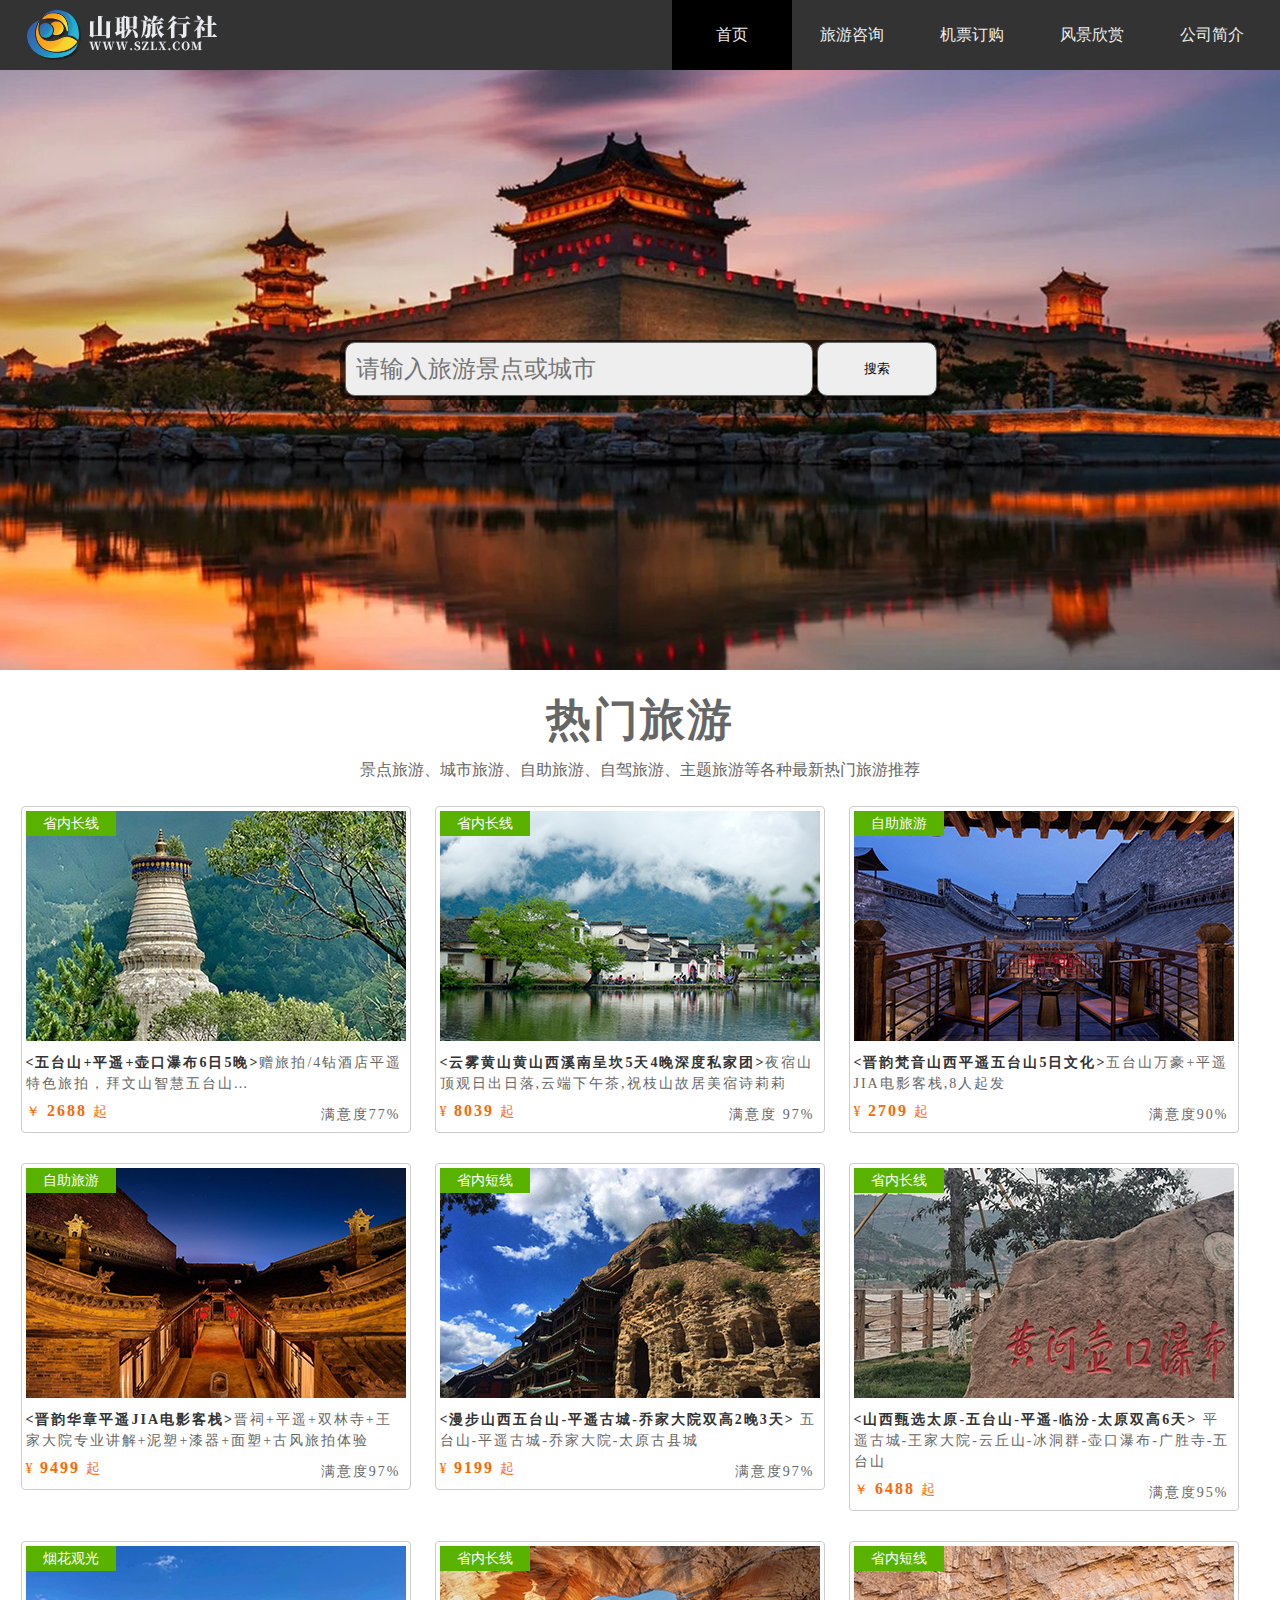
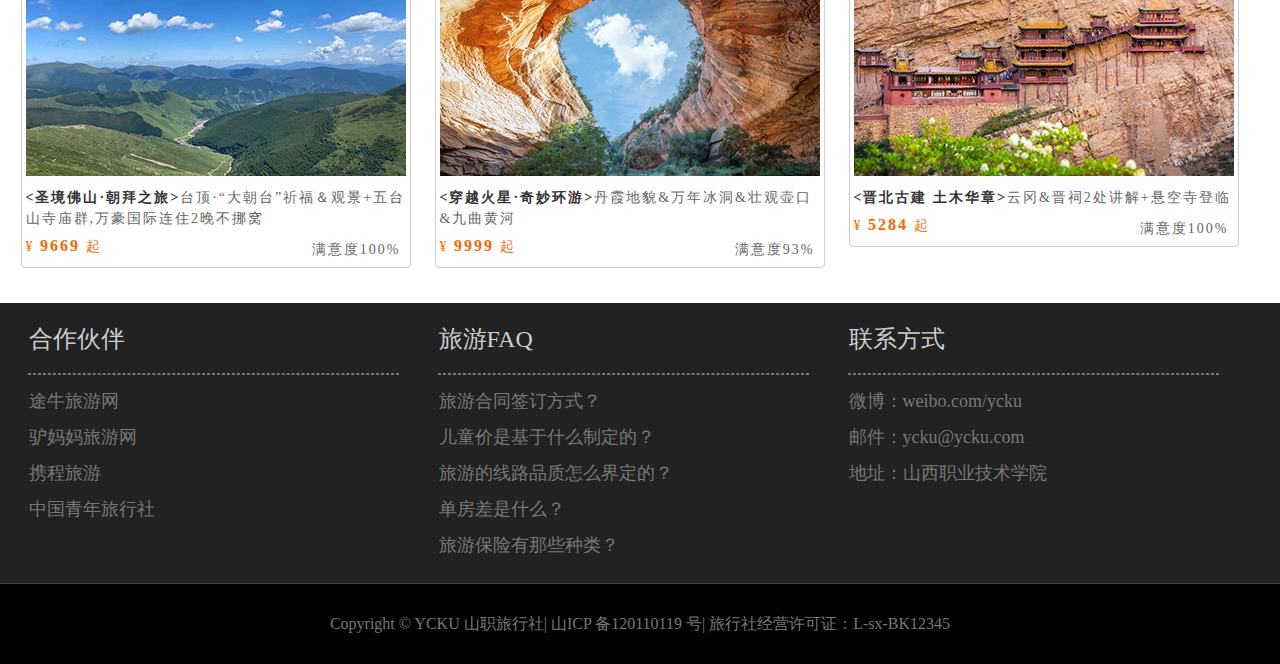
<file: index.html>
<!DOCTYPE html>
<html>
	<head>
		<meta charset="utf-8" />
		<title></title>
		<link rel="stylesheet" type="text/css" href="css/animate.css"/>
		<link rel="stylesheet" type="text/css" href="css/style.css"/>
		
	</head>
	<body>
		<!--头部模块-->
		<div id="header" class="animated bounceInDown">
			<div class="header_center clearfix"><!--头部有效显示区域-->
				<h1 class="header_logo">山职旅行社</h1><!--logo部分-->
				<ul class="header_nav">
					<li class="active"><a href="index.html">首页</a></li>
					<li><a href="possible.html">旅游咨询</a></li>
					<li><a href="information.html">机票订购</a></li>
					<li><a href="ticket.html">风景欣赏</a></li>
					<li><a href="about.html">公司简介</a></li>
				</ul>
			</div>
		</div>
		<!--头部模块结束-->
		<!--轮播模块-->
		<div id="search">
			<div class="search_center animated zoomIn"></div>
			<input type="text" class="search_text animated rubberBand" placeholder="请输入旅游景点或城市" />
			<input type="button" class="search_btn animated rubberBand" value="搜索" />
		</div>
		<div id="tour">
			<div class="tour_title">
				<h1>热门旅游</h1>
        		<p>景点旅游、城市旅游、自助旅游、自驾旅游、主题旅游等各种最新热门旅游推荐</p>
			</div>
			<div class="tour_container clearfix">
				<ul>
					<li class="animated bounceInLeft">
						<img src="img/tour1.jpg"/>
						<div class="desc">
							<strong>&lt;五台山+平遥+壶口瀑布6日5晚&gt;</strong>赠旅拍/4钻酒店平遥特色旅拍，拜文山智慧五台山…
							<div class="info">
								<em class="sat">满意度77%</em>
								<span class="price">￥ <strong>2688</strong> 起</span>
							</div>
						</div>
						<div class="type">省内长线</div>
					</li>
					<li class="animated bounceIn">
						<img src="img/tour2.jpg"/>
						<div class="desc">
							<strong>&lt;云雾黄山黄山西溪南呈坎5天4晚深度私家团&gt;</strong>夜宿山顶观日出日落,云端下午茶,祝枝山故居美宿诗莉莉
							<div class="info">
								<em class="sat">满意度 97%</em>
								<span class="price">¥ <strong>8039</strong> 起</span>
							</div>
						</div>
						<div class="type">省内长线</div>
					</li>
					<li class="animated bounceInRight">
						<img src="img/tour3.jpg"/>
						<div class="desc">
							<strong>&lt;晋韵梵音山西平遥五台山5日文化&gt;</strong>五台山万豪+平遥JIA电影客栈,8人起发
							<div class="info">
								<em class="sat">满意度90%</em>
								<span class="price">¥ <strong>2709</strong> 起</span>
							</div>
						</div>
						<div class="type">自助旅游</div>
					</li>
					<li class="animated bounceInLeft">
						<img src="img/tour4.jpg"/>
						<div class="desc">
							<strong>&lt;晋韵华章平遥JIA电影客栈&gt;</strong>晋祠+平遥+双林寺+王家大院专业讲解+泥塑+漆器+面塑+古风旅拍体验
							<div class="info">
								<em class="sat">满意度97%</em>
								<span class="price">¥ <strong>9499</strong> 起</span>
							</div>
						</div>
						<div class="type">自助旅游</div>
					</li>
					<li class="animated bounceIn">
						<img src="img/tour5.jpg"/>
						<div class="desc">
							<strong>&lt;漫步山西五台山-平遥古城-乔家大院双高2晚3天&gt;</strong> 五台山-平遥古城-乔家大院-太原古县城
							<div class="info">
								<em class="sat">满意度97%</em>
								<span class="price">¥ <strong>9199</strong> 起</span>
							</div>
						</div>
						<div class="type">省内短线</div>
					</li>
					<li class="animated bounceInRight">
						<img src="img/tour6.jpg"/>
						<div class="desc">
							<strong>&lt;山西甄选太原-五台山-平遥-临汾-太原双高6天&gt;</strong> 平遥古城-王家大院-云丘山-冰洞群-壶口瀑布-广胜寺-五台山
							<div class="info">
								<em class="sat">满意度95%</em>
								<span class="price">￥ <strong>6488</strong> 起</span>
							</div>
						</div>
						<div class="type">省内长线</div>
					</li>
					<li class="animated bounceInLeft">
						<img src="img/tour7.jpg"/>
						<div class="desc">
							<strong>&lt;圣境佛山·朝拜之旅&gt;</strong>台顶·“大朝台”祈福＆观景+五台山寺庙群,万豪国际连住2晚不挪窝
							<div class="info">
								<em class="sat">满意度100%</em>
								<span class="price">¥ <strong>9669</strong> 起</span>
							</div>
						</div>
						<div class="type">烟花观光</div>
					</li>
					<li class="animated bounceIn">
						<img src="img/tour8.jpg"/>
						<div class="desc">
							<strong>&lt;穿越火星·奇妙环游&gt;</strong>丹霞地貌&万年冰洞&壮观壶口&九曲黄河
							<div class="info">
								<em class="sat">满意度93%</em>
								<span class="price">¥ <strong>9999</strong> 起</span>
							</div>
						</div>
						<div class="type">省内长线</div>
					</li>
					<li class="animated bounceInRight">
						<img src="img/tour9.jpg"/>
						<div class="desc">
							<strong>&lt;晋北古建 土木华章&gt;</strong>云冈&晋祠2处讲解+悬空寺登临
							<div class="info">
								<em class="sat">满意度100%</em>
								<span class="price">¥ <strong>5284</strong> 起</span>
							</div>
						</div>
						<div class="type">省内短线</div>
					</li>
				</ul>
			</div>
		</div>
		<div id="footer">
			<div class="footer_center clearfix">
				<dl>
            <dt>合作伙伴</dt>
            <hr>
            <dd>途牛旅游网</dd>
            <dd>驴妈妈旅游网</dd>
            <dd>携程旅游</dd>
            <dd>中国青年旅行社</dd>
        </dl>
        <dl>
            <dt>旅游FAQ</dt>
            <hr>
            <dd>旅游合同签订方式？</dd>
            <dd>儿童价是基于什么制定的？</dd>
            <dd>旅游的线路品质怎么界定的？</dd>
            <dd>单房差是什么？</dd>
            <dd>旅游保险有那些种类？</dd>
        </dl>
        <dl>
            <dt>联系方式</dt>
            <hr>
            <dd>微博：weibo.com/ycku</dd>
            <dd>邮件：ycku@ycku.com</dd>
            <dd>地址：山西职业技术学院</dd>
        </dl>
			</div>
			<p>
        		Copyright © YCKU 山职旅行社| 山ICP 备120110119 号| 旅行社经营许可证：L-sx-BK12345
   			 </p>
		</div>
	</body>
</html>
</file>
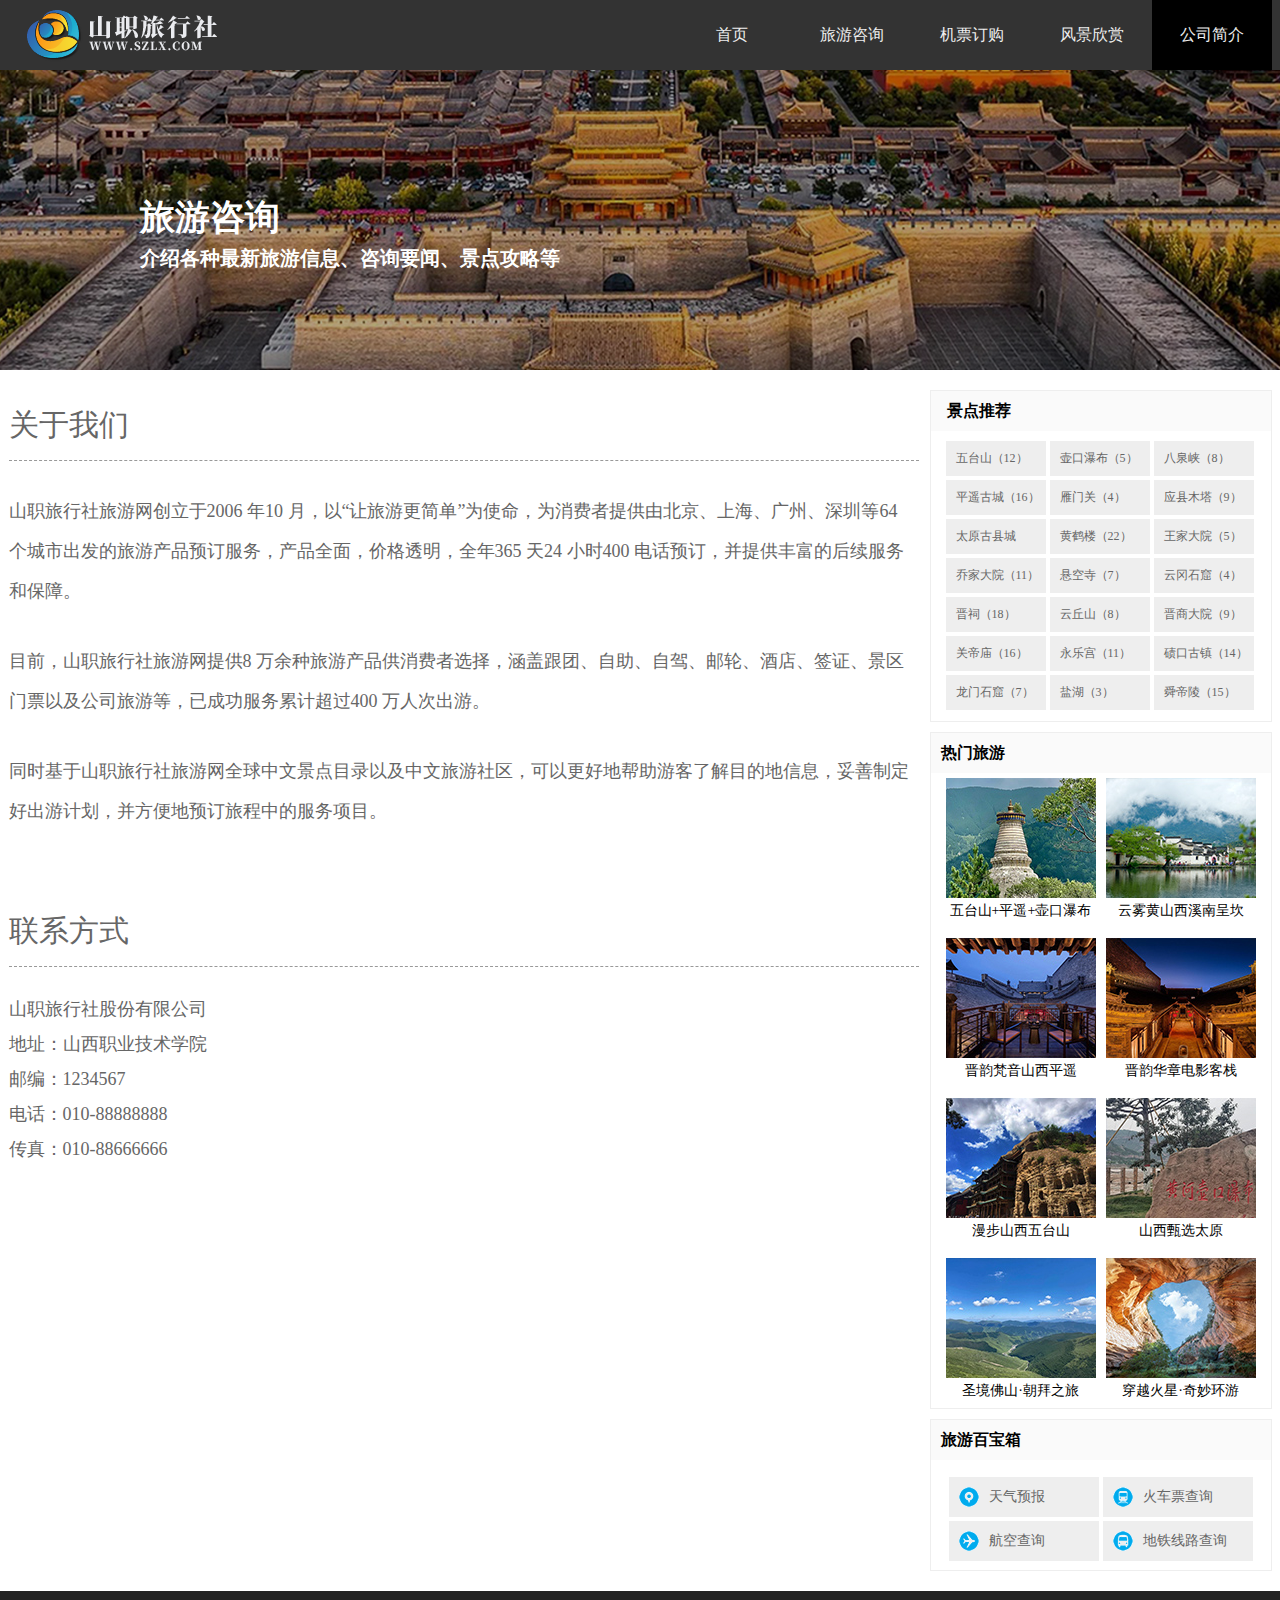
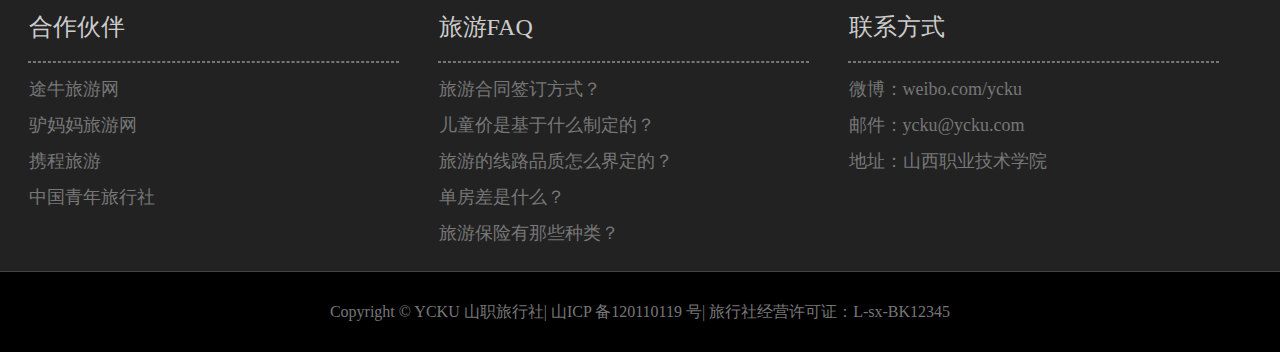
<file: about.html>
<!DOCTYPE html>
<html>
	<head>
		<meta charset="utf-8" />
		<title></title>
		<link rel="stylesheet" type="text/css" href="css/animate.css"/>
		<link rel="stylesheet" type="text/css" href="css/about.css"/>
	</head>
	<body>
		<!--头部模块-->
		<div id="header" class="animated bounceInDown">
			<div class="header_center clearfix"><!--头部有效显示区域-->
				<h1 class="header_logo">山职旅行社</h1><!--logo部分-->
				<ul class="header_nav">
					<li><a href="index.html">首页</a></li>
					<li><a href="possible.html">旅游咨询</a></li>
					<li><a href="information.html">机票订购</a></li>
					<li><a href="ticket.html">风景欣赏</a></li>
					<li class="active"><a href="about.html">公司简介</a></li>
				</ul>
			</div>
		</div>
		<!--头部模块结束-->
		<!--轮播模块-->
		<div id="search" class="animated jackInTheBox">
			<div class="bg"></div>
			<div class="search_center">
			<h1>旅游咨询</h1>
			<p>介绍各种最新旅游信息、咨询要闻、景点攻略等</p>
			</div>
		</div>
		<div id="tour" class="clearfix">
			<div class="tour_left animated bounceInLeft">
				<h1>关于我们</h1>
				<p>山职旅行社旅游网创立于2006 年10 月，以“让旅游更简单”为使命，为消费者提供由北京、上海、广州、深圳等64 个城市出发的旅游产品预订服务，产品全面，价格透明，全年365 天24 小时400 电话预订，并提供丰富的后续服务和保障。</p>
				<p>目前，山职旅行社旅游网提供8 万余种旅游产品供消费者选择，涵盖跟团、自助、自驾、邮轮、酒店、签证、景区门票以及公司旅游等，已成功服务累计超过400 万人次出游。</p>
				<p>同时基于山职旅行社旅游网全球中文景点目录以及中文旅游社区，可以更好地帮助游客了解目的地信息，妥善制定好出游计划，并方便地预订旅程中的服务项目。</p>
				<h2>联系方式</h2>
				<ul>
					<li>山职旅行社股份有限公司</li>
					<li>地址：山西职业技术学院</li>
					<li>邮编：1234567</li>
					<li>电话：010-88888888</li>
					<li>传真：010-88666666</li>
				</ul>
			</div>
			<div class="tour_right animated bounceInUp">
				<div class="tour_right_top">
					<h3>景点推荐</h3>
					<div class="list">
					<span>五台山（12）</span>
					<span>壶口瀑布（5）</span>
					<span>八泉峡（8）</span>
					<span>平遥古城（16）</span>
					<span>雁门关（4）</span>
					<span>应县木塔（9）</span>
					<span>太原古县城（15）</span>
					<span>黄鹤楼（22）</span>
					<span>王家大院（5）</span>
					<span>乔家大院（11）</span>
					<span>悬空寺（7）</span>
					<span>云冈石窟（4）</span>
					<span>晋祠（18）</span>
					<span>云丘山（8）</span>
					<span>晋商大院（9）</span>
					<span>关帝庙（16）</span>
					<span>永乐宫（11）</span>
					<span>碛口古镇（14）</span>
					<span>龙门石窟（7）</span>
					<span>盐湖（3）</span>
					<span>舜帝陵（15）</span>
					</div>
				</div>
				<div class="right_countainer">
					<h3>热门旅游</h3>
					<div class="list">
						<div class="tom">
							<img src="img/hot1.jpg"/>
							<p>五台山+平遥+壶口瀑布</p>
						</div>
						<div class="tom">
							<img src="img/hot2.jpg"/>
							<p>云雾黄山西溪南呈坎</p>
						</div>
						<div class="tom">
							<img src="img/hot3.jpg"/>
							<p>晋韵梵音山西平遥</p>
						</div>
						<div class="tom">
							<img src="img/hot4.jpg"/>
							<p>晋韵华章电影客栈</p>
						</div>
						<div class="tom">
							<img src="img/hot5.jpg"/>
							<p>漫步山西五台山</p>
						</div>
						<div class="tom">
							<img src="img/hot6.jpg"/>
							<p>山西甄选太原</p>
						</div>
						<div class="tom">
							<img src="img/hot7.jpg"/>
							<p>圣境佛山·朝拜之旅</p>
						</div>
						<div class="tom">
							<img src="img/hot8.jpg"/>
							<p>穿越火星·奇妙环游</p>
						</div>
					</div>
				</div>
				<div class="right_footer">
					<h3>旅游百宝箱</h3>
					<div class="list">
						<div class="tom">
							<img src="img/trea1.png"/>
							<span>天气预报</span>
						</div>
						<div class="tom">
							<img src="img/trea2.png"/>
							<span>火车票查询</span>
						</div>
						<div class="tom">
							<img src="img/trea3.png"/>
							<span>航空查询</span>
						</div>
						<div class="tom">
							<img src="img/trea4.png"/>
							<span>地铁线路查询</span>
						</div>
					</div>
				</div>
			</div>
		</div>
		<div id="footer">
			<div class="footer_center clearfix">
				<dl>
            <dt>合作伙伴</dt>
            <hr>
            <dd>途牛旅游网</dd>
            <dd>驴妈妈旅游网</dd>
            <dd>携程旅游</dd>
            <dd>中国青年旅行社</dd>
        </dl>
        <dl>
            <dt>旅游FAQ</dt>
            <hr>
            <dd>旅游合同签订方式？</dd>
            <dd>儿童价是基于什么制定的？</dd>
            <dd>旅游的线路品质怎么界定的？</dd>
            <dd>单房差是什么？</dd>
            <dd>旅游保险有那些种类？</dd>
        </dl>
        <dl>
            <dt>联系方式</dt>
            <hr>
            <dd>微博：weibo.com/ycku</dd>
            <dd>邮件：ycku@ycku.com</dd>
            <dd>地址：山西职业技术学院</dd>
        </dl>
			</div>
			<p>
        		Copyright © YCKU 山职旅行社| 山ICP 备120110119 号| 旅行社经营许可证：L-sx-BK12345
   			 </p>
		</div>
	</body>
</html>
</file>
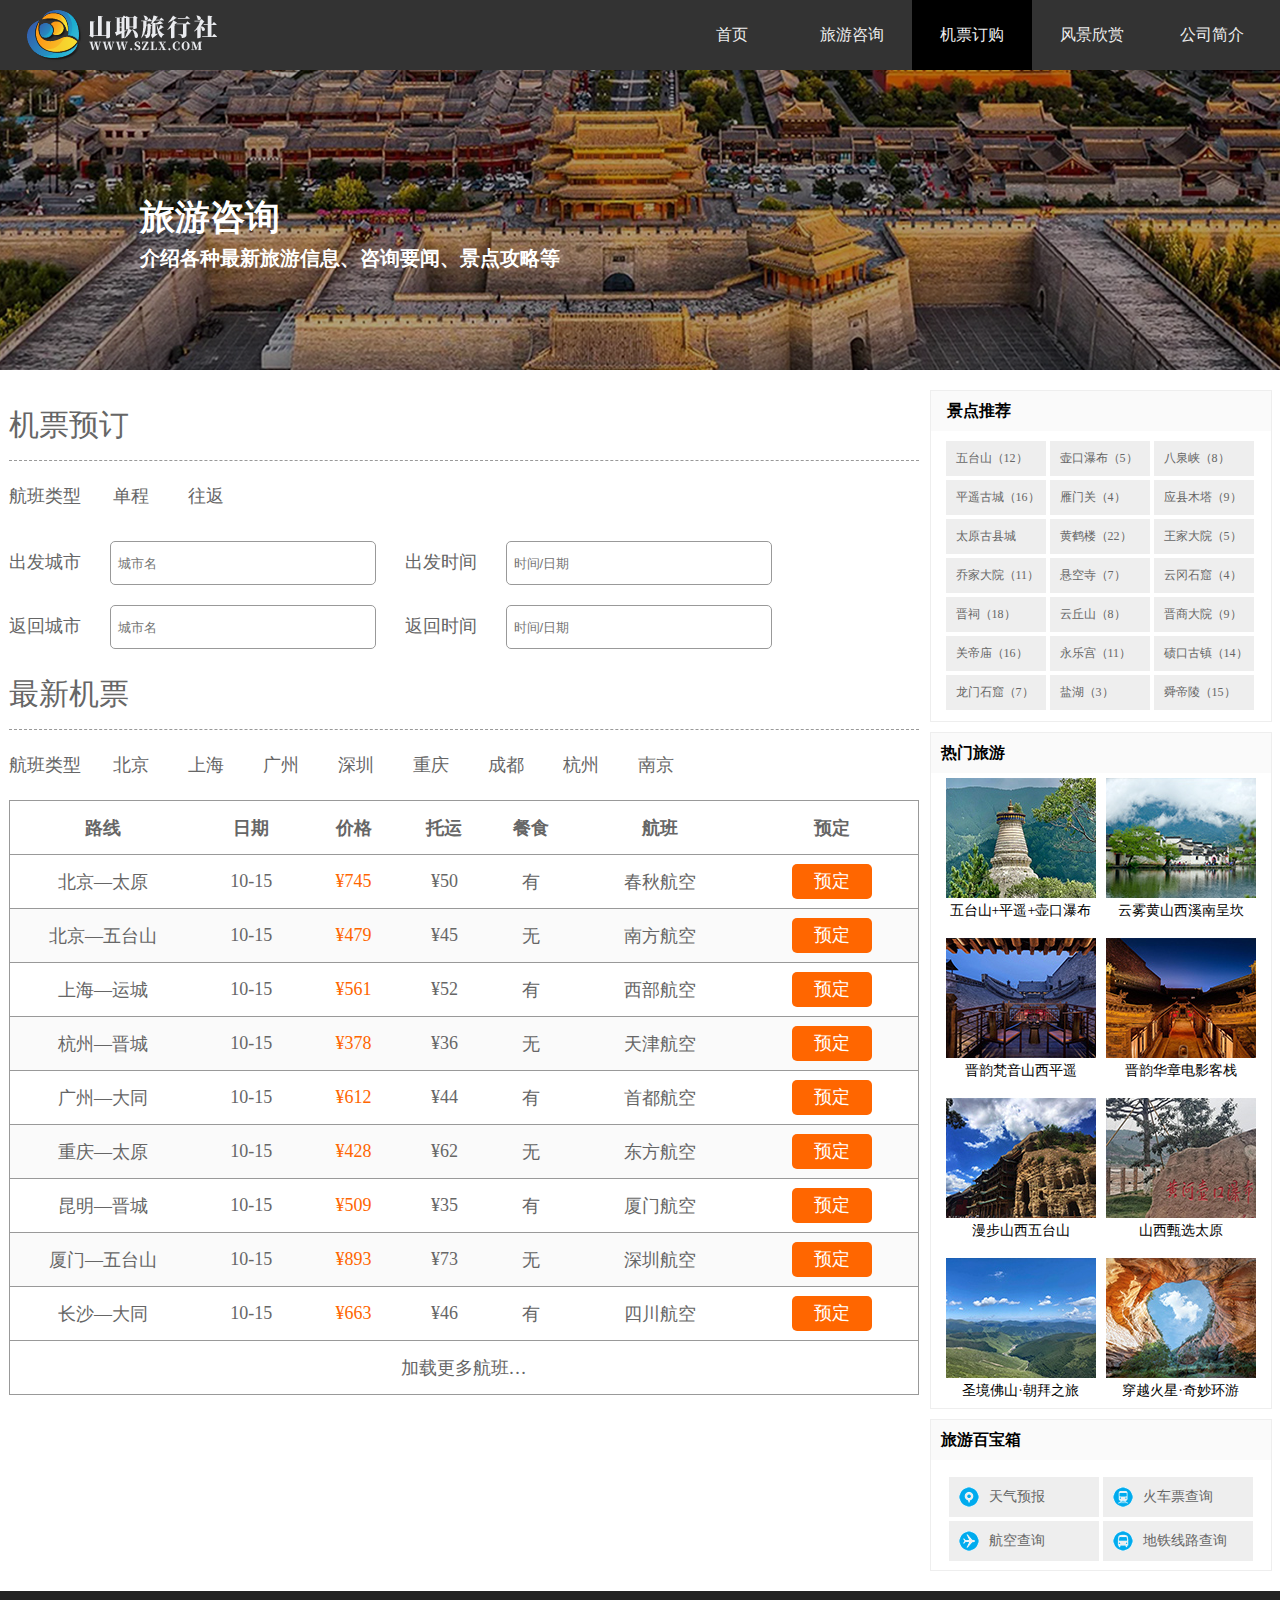
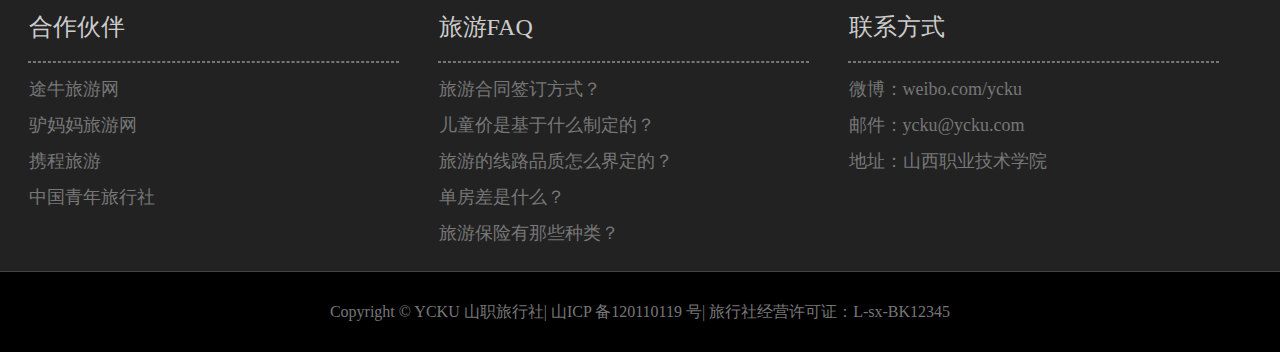
<file: information.html>
<!DOCTYPE html>
<html>
	<head>
		<meta charset="utf-8" />
		<title></title>
		<link rel="stylesheet" type="text/css" href="css/animate.css"/>
		<link rel="stylesheet" type="text/css" href="css/information.css"/>
	</head>
	<body>
		<!--头部模块-->
		<div id="header" class="animated bounceInDown">
			<div class="header_center clearfix"><!--头部有效显示区域-->
				<h1 class="header_logo">山职旅行社</h1><!--logo部分-->
				<ul class="header_nav">
					<li><a href="index.html">首页</a></li>
					<li><a href="possible.html">旅游咨询</a></li>
					<li class="active"><a href="information.html">机票订购</a></li>
					<li><a href="ticket.html">风景欣赏</a></li>
					<li><a href="about.html">公司简介</a></li>
				</ul>
			</div>
		</div>
		<!--头部模块结束-->
		<!--轮播模块-->
		<div id="search" class="animated rotateInDownRight">
			<div class="bg"></div>
			<div class="search_center">
			<h1>旅游咨询</h1>
			<p>介绍各种最新旅游信息、咨询要闻、景点攻略等</p>
			</div>
		</div>
		<div id="tour" class="clearfix">
			<div class="tour_left">
				<h1 class="animated fadeIn">机票预订</h1>
				<dl>
					<dt>航班类型</dt>
					<dd>单程</dd>
					<dd>往返</dd>
				</dl>
				<div class="btn animated rotateInDownLeft">
					<span>出发城市</span>
					<input type="text" placeholder="城市名" />
					<span>出发时间</span>
					<input type="text" placeholder="时间/日期" /><br />
					<span>返回城市</span>
					<input type="text" placeholder="城市名" />
					<span>返回时间</span>
					<input type="text" placeholder="时间/日期" />
				</div>
				<h1 class="animated fadeIn">最新机票</h1>
				<dl>
					<dt>航班类型</dt>
					<dd>北京</dd>
					<dd>上海</dd>
					<dd>广州</dd>
					<dd>深圳</dd>
					<dd>重庆</dd>
					<dd>成都</dd>
					<dd>杭州</dd>
					<dd>南京</dd>
				</dl>
				<table cellpadding="0" cellpadding="0" class="animated rotateInUpLeft">
					<tr>
						<th class="s1">路线</th>
						<th class="s2">日期</th>
						<th class="s3">价格</th>
						<th class="s4">托运</th>
						<th class="s5">餐食</th>
						<th class="s6">航班</th>
						<th class="s7">预定</th>
					</tr>
					<tr>
						<td>北京—太原</td>
						<td>10-15</td>
						<td class="free">¥745</td>
						<td>¥50</td>
						<td>有</td>
						<td>春秋航空</td>
						<td><a href="#">预定</a></td>
					</tr>
					<tr class="t2">
						<td>北京—五台山</td>
						<td>10-15</td>
						<td class="free">¥479</td>
						<td>¥45</td>
						<td>无</td>
						<td>南方航空</td>
						<td><a href="#">预定</a></td>
					</tr>
					<tr>
						<td>上海—运城</td>
						<td>10-15</td>
						<td class="free">¥561</td>
						<td>¥52</td>
						<td>有</td>
						<td>西部航空</td>
						<td><a href="#">预定</a></td>
					</tr>
					<tr class="t2">
						<td>杭州—晋城</td>
						<td>10-15</td>
						<td class="free">¥378</td>
						<td>¥36</td>
						<td>无</td>
						<td>天津航空</td>
						<td><a href="#">预定</a></td>
					</tr>
					<tr>
						<td>广州—大同</td>
						<td>10-15</td>
						<td class="free">¥612</td>
						<td>¥44</td>
						<td>有</td>
						<td>首都航空</td>
						<td><a href="#">预定</a></td>
					</tr>
					<tr class="t2">
						<td>重庆—太原</td>
						<td>10-15</td>
						<td class="free">¥428</td>
						<td>¥62</td>
						<td>无</td>
						<td>东方航空</td>
						<td><a href="#">预定</a></td>
					</tr>
					<tr>
						<td>昆明—晋城</td>
						<td>10-15</td>
						<td class="free">¥509</td>
						<td>¥35</td>
						<td>有</td>
						<td>厦门航空</td>
						<td><a href="#">预定</a></td>
					</tr>
					<tr class="t2">
						<td>厦门—五台山</td>
						<td>10-15</td>
						<td class="free">¥893</td>
						<td>¥73</td>
						<td>无</td>
						<td>深圳航空</td>
						<td><a href="#">预定</a></td>
					</tr>
					<tr>
						<td>长沙—大同</td>
						<td>10-15</td>
						<td class="free">¥663</td>
						<td>¥46</td>
						<td>有</td>
						<td>四川航空</td>
						<td><a href="#">预定</a></td>
					</tr>
					<tr>
						<td colspan="7">加载更多航班…</td>
					</tr>
				</table>
			</div>
			<div class="tour_right animated bounceInUp">
				<div class="tour_right_top">
					<h3>景点推荐</h3>
					<div class="list">
					<span>五台山（12）</span>
					<span>壶口瀑布（5）</span>
					<span>八泉峡（8）</span>
					<span>平遥古城（16）</span>
					<span>雁门关（4）</span>
					<span>应县木塔（9）</span>
					<span>太原古县城（15）</span>
					<span>黄鹤楼（22）</span>
					<span>王家大院（5）</span>
					<span>乔家大院（11）</span>
					<span>悬空寺（7）</span>
					<span>云冈石窟（4）</span>
					<span>晋祠（18）</span>
					<span>云丘山（8）</span>
					<span>晋商大院（9）</span>
					<span>关帝庙（16）</span>
					<span>永乐宫（11）</span>
					<span>碛口古镇（14）</span>
					<span>龙门石窟（7）</span>
					<span>盐湖（3）</span>
					<span>舜帝陵（15）</span>
					</div>
				</div>
				<div class="right_countainer">
					<h3>热门旅游</h3>
					<div class="list">
						<div class="tom">
							<img src="img/hot1.jpg"/>
							<p>五台山+平遥+壶口瀑布</p>
						</div>
						<div class="tom">
							<img src="img/hot2.jpg"/>
							<p>云雾黄山西溪南呈坎</p>
						</div>
						<div class="tom">
							<img src="img/hot3.jpg"/>
							<p>晋韵梵音山西平遥</p>
						</div>
						<div class="tom">
							<img src="img/hot4.jpg"/>
							<p>晋韵华章电影客栈</p>
						</div>
						<div class="tom">
							<img src="img/hot5.jpg"/>
							<p>漫步山西五台山</p>
						</div>
						<div class="tom">
							<img src="img/hot6.jpg"/>
							<p>山西甄选太原</p>
						</div>
						<div class="tom">
							<img src="img/hot7.jpg"/>
							<p>圣境佛山·朝拜之旅</p>
						</div>
						<div class="tom">
							<img src="img/hot8.jpg"/>
							<p>穿越火星·奇妙环游</p>
						</div>
					</div>
				</div>
				<div class="right_footer">
					<h3>旅游百宝箱</h3>
					<div class="list">
						<div class="tom">
							<img src="img/trea1.png"/>
							<span>天气预报</span>
						</div>
						<div class="tom">
							<img src="img/trea2.png"/>
							<span>火车票查询</span>
						</div>
						<div class="tom">
							<img src="img/trea3.png"/>
							<span>航空查询</span>
						</div>
						<div class="tom">
							<img src="img/trea4.png"/>
							<span>地铁线路查询</span>
						</div>
					</div>
				</div>
			</div>
		</div>
		<div id="footer">
			<div class="footer_center clearfix">
				<dl>
            <dt>合作伙伴</dt>
            <hr>
            <dd>途牛旅游网</dd>
            <dd>驴妈妈旅游网</dd>
            <dd>携程旅游</dd>
            <dd>中国青年旅行社</dd>
        </dl>
        <dl>
            <dt>旅游FAQ</dt>
            <hr>
            <dd>旅游合同签订方式？</dd>
            <dd>儿童价是基于什么制定的？</dd>
            <dd>旅游的线路品质怎么界定的？</dd>
            <dd>单房差是什么？</dd>
            <dd>旅游保险有那些种类？</dd>
        </dl>
        <dl>
            <dt>联系方式</dt>
            <hr>
            <dd>微博：weibo.com/ycku</dd>
            <dd>邮件：ycku@ycku.com</dd>
            <dd>地址：山西职业技术学院</dd>
        </dl>
			</div>
			<p>
        		Copyright © YCKU 山职旅行社| 山ICP 备120110119 号| 旅行社经营许可证：L-sx-BK12345
   			 </p>
		</div>
	</body>
</html>
</file>
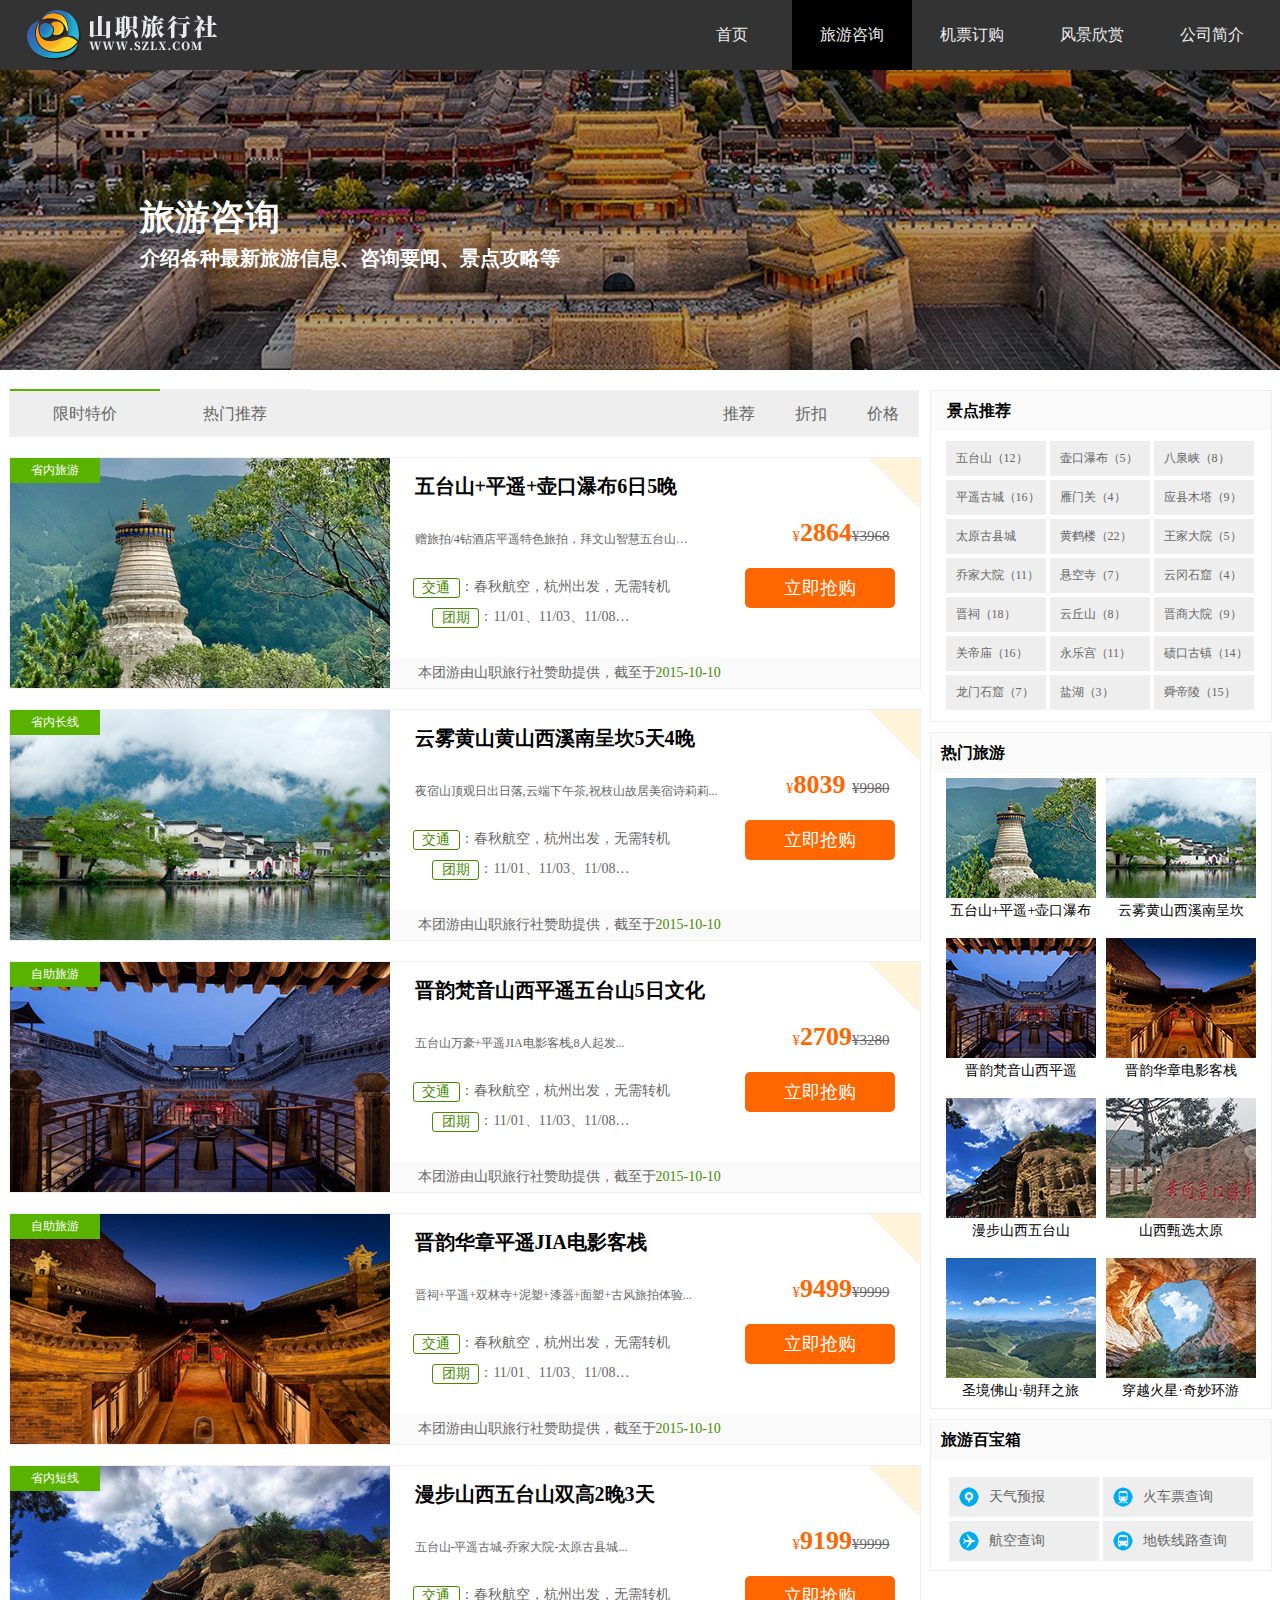
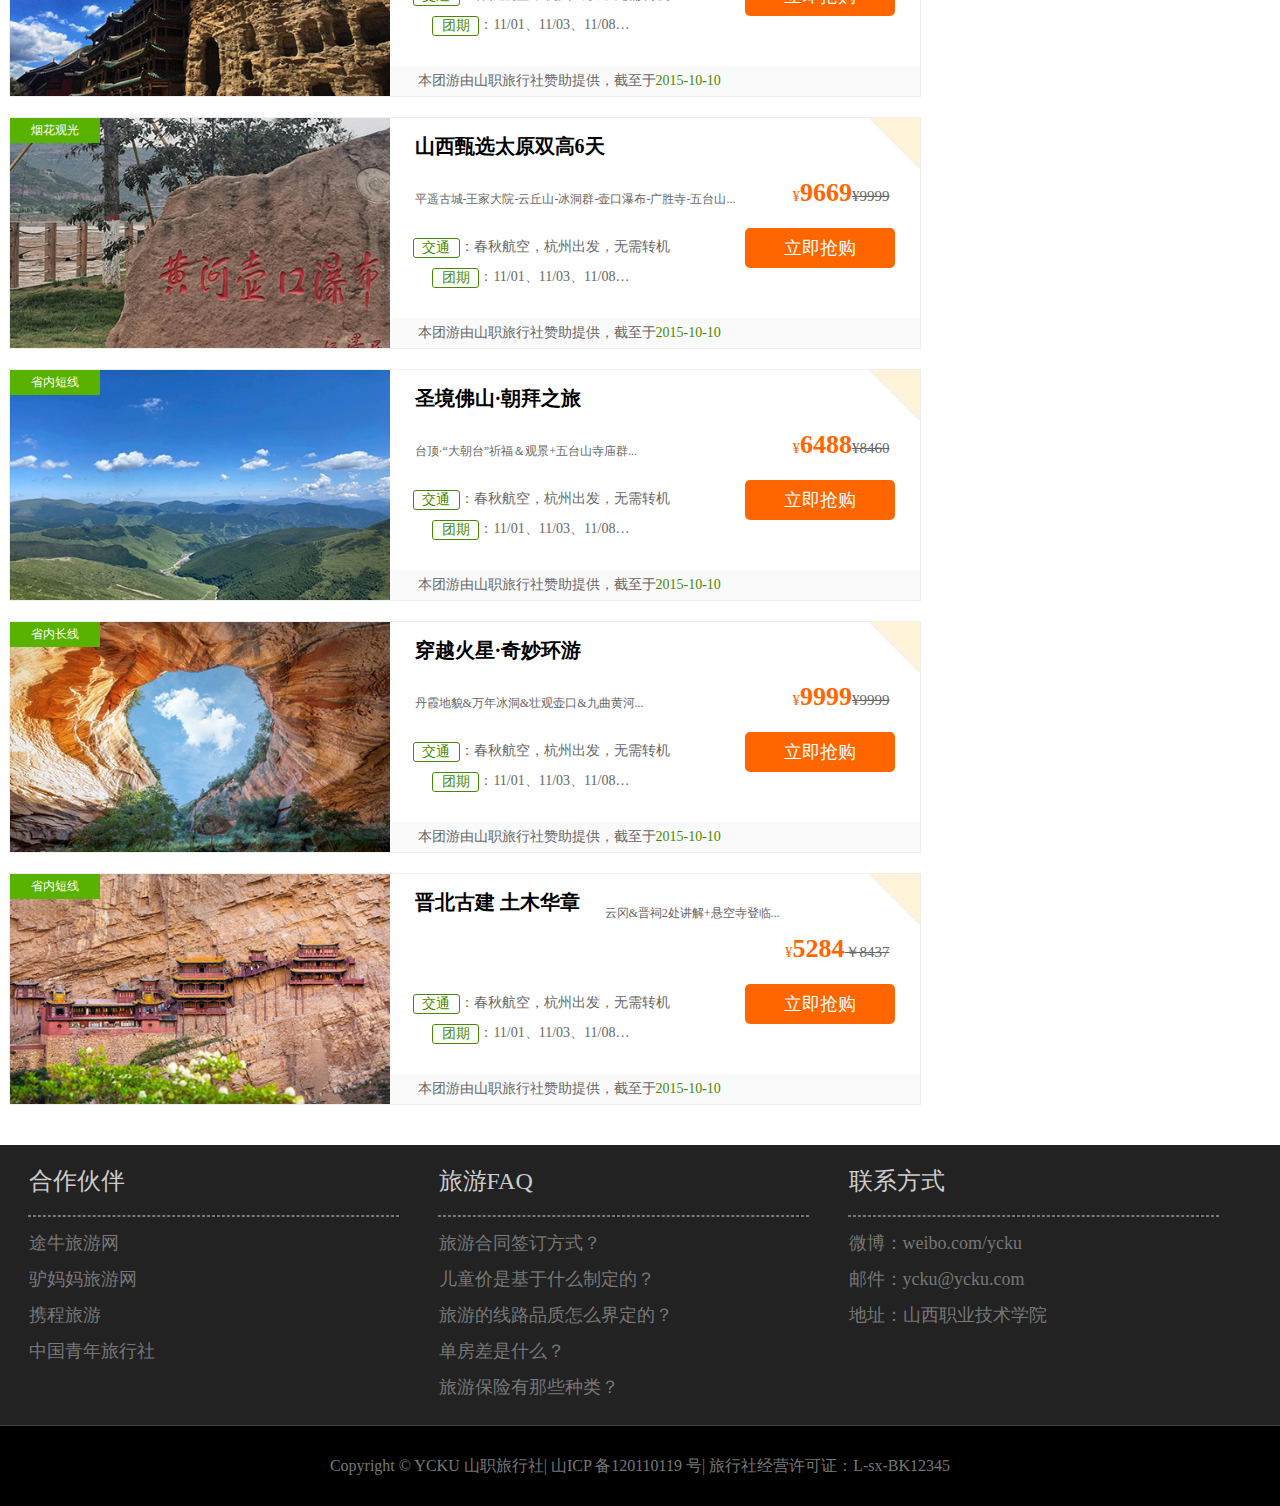
<file: possible.html>
<!DOCTYPE html>
<html>
	<head>
		<meta charset="utf-8" />
		<title></title>
		<link rel="stylesheet" type="text/css" href="css/animate.css"/>
		<link rel="stylesheet" type="text/css" href="css/possible.css"/>
	</head>
	<body>
		<!--头部模块-->
		<div id="header" class="animated bounceInDown">
			<div class="header_center clearfix"><!--头部有效显示区域-->
				<h1 class="header_logo">山职旅行社</h1><!--logo部分-->
				<ul class="header_nav">
					<li><a href="index.html">首页</a></li>
					<li class="active"><a href="possible.html">旅游咨询</a></li>
					<li><a href="information.html">机票订购</a></li>
					<li><a href="ticket.html">风景欣赏</a></li>
					<li><a href="about.html">公司简介</a></li>
				</ul>
			</div>
		</div>
		<!--头部模块结束-->
		<!--轮播模块-->
		<div id="search" class="animated jackInTheBox">
			<div class="bg"></div>
			<div class="search_center">
			<h1>旅游咨询</h1>
			<p>介绍各种最新旅游信息、咨询要闻、景点攻略等</p>
			</div>
		</div>
		<div id="tour" class="clearfix">
			<div class="tour_left">
				<div class="tour_left_nav clearfix animated bounceInDown">
					<p class="list">限时特价</p>
					<p>热门推荐</p>
					<ul>
						<li class="active">推荐</li>
						<li>折扣</li>
						<li>价格</li>
					</ul>
				</div>
				<ul class="animated bounceInLeft">
					<li>
						<img src="img/s1.jpg" />
						<p class="sat">¥<strong>2864</strong><span>¥3968</span></p>
						<input type="button" value="立即抢购" />
						<h2>五台山+平遥+壶口瀑布6日5晚</h2>
						<p class="crile">赠旅拍/4钻酒店平遥特色旅拍，拜文山智慧五台山…</p>
						<p class="btn"><span>交通</span>：春秋航空，杭州出发，无需转机</p>
						<p class="obtn"><span>团期</span>：11/01、11/03、11/08…</p>
						<div class="buttom">本团游由山职旅行社赞助提供，截至于<span>2015-10-10</span></div>
						<img src="img/disc.png" class="sea"/>
						<div class="fon">省内旅游</div>
					</li>
					<li>
						<img src="img/s2.jpg" />
						<p class="sat">¥<strong>8039 </strong><span>¥9980</span></p>
						<input type="button" value="立即抢购" />
						<h2>云雾黄山黄山西溪南呈坎5天4晚</h2>
						<p class="crile">夜宿山顶观日出日落,云端下午茶,祝枝山故居美宿诗莉莉...</p>
						<p class="btn"><span>交通</span>：春秋航空，杭州出发，无需转机</p>
						<p class="obtn"><span>团期</span>：11/01、11/03、11/08…</p>
						<div class="buttom">本团游由山职旅行社赞助提供，截至于<span>2015-10-10</span></div>
						<img src="img/disc.png" class="sea"/>
						<div class="fon">省内长线</div>
					</li>
					<li>
						<img src="img/s3.jpg" />
						<p class="sat">¥<strong>2709</strong><span>¥3280</span></p>
						<input type="button" value="立即抢购" />
						<h2>晋韵梵音山西平遥五台山5日文化</h2>
						<p class="crile">五台山万豪+平遥JIA电影客栈,8人起发...</p>
						<p class="btn"><span>交通</span>：春秋航空，杭州出发，无需转机</p>
						<p class="obtn"><span>团期</span>：11/01、11/03、11/08…</p>
						<div class="buttom">本团游由山职旅行社赞助提供，截至于<span>2015-10-10</span></div>
						<img src="img/disc.png" class="sea"/>
						<div class="fon">自助旅游</div>
					</li>
					<li>
						<img src="img/s4.jpg" />
						<p class="sat">¥<strong>9499</strong><span>¥9999</span></p>
						<input type="button" value="立即抢购" />
						<h2>晋韵华章平遥JIA电影客栈</h2>
						<p class="crile">晋祠+平遥+双林寺+泥塑+漆器+面塑+古风旅拍体验...</p>
						<p class="btn"><span>交通</span>：春秋航空，杭州出发，无需转机</p>
						<p class="obtn"><span>团期</span>：11/01、11/03、11/08…</p>
						<div class="buttom">本团游由山职旅行社赞助提供，截至于<span>2015-10-10</span></div>
						<img src="img/disc.png" class="sea"/>
						<div class="fon">自助旅游</div>
					</li>
					<li>
						<img src="img/s5.jpg" />
						<p class="sat">¥<strong>9199</strong><span>¥9999</span></p>
						<input type="button" value="立即抢购" />
						<h2>漫步山西五台山双高2晚3天</h2>
						<p class="crile">五台山-平遥古城-乔家大院-太原古县城...</p>
						<p class="btn"><span>交通</span>：春秋航空，杭州出发，无需转机</p>
						<p class="obtn"><span>团期</span>：11/01、11/03、11/08…</p>
						<div class="buttom">本团游由山职旅行社赞助提供，截至于<span>2015-10-10</span></div>
						<img src="img/disc.png" class="sea"/>
						<div class="fon">省内短线</div>
					</li>
					<li>
						<img src="img/s6.jpg" />
						<p class="sat">¥<strong>9669</strong><span>¥9999</span></p>
						<input type="button" value="立即抢购" />
						<h2>山西甄选太原双高6天</h2>
						<p class="crile">平遥古城-王家大院-云丘山-冰洞群-壶口瀑布-广胜寺-五台山...</p>
						<p class="btn"><span>交通</span>：春秋航空，杭州出发，无需转机</p>
						<p class="obtn"><span>团期</span>：11/01、11/03、11/08…</p>
						<div class="buttom">本团游由山职旅行社赞助提供，截至于<span>2015-10-10</span></div>
						<img src="img/disc.png" class="sea"/>
						<div class="fon">烟花观光</div>
					</li>
					<li>
						<img src="img/s7.jpg" />
						<p class="sat">¥<strong>6488</strong><span>¥8460</span></p>
						<input type="button" value="立即抢购" />
						<h2>圣境佛山·朝拜之旅</h2>
						<p class="crile">台顶·“大朝台”祈福＆观景+五台山寺庙群...</p>
						<p class="btn"><span>交通</span>：春秋航空，杭州出发，无需转机</p>
						<p class="obtn"><span>团期</span>：11/01、11/03、11/08…</p>
						<div class="buttom">本团游由山职旅行社赞助提供，截至于<span>2015-10-10</span></div>
						<img src="img/disc.png" class="sea"/>
						<div class="fon">省内短线</div>
					</li>
					<li>
						<img src="img/s8.jpg" />
						<p class="sat">¥<strong>9999</strong><span>¥9999</span></p>
						<input type="button" value="立即抢购" />
						<h2>穿越火星·奇妙环游</h2>
						<p class="crile">丹霞地貌&万年冰洞&壮观壶口&九曲黄河...</p>
						<p class="btn"><span>交通</span>：春秋航空，杭州出发，无需转机</p>
						<p class="obtn"><span>团期</span>：11/01、11/03、11/08…</p>
						<div class="buttom">本团游由山职旅行社赞助提供，截至于<span>2015-10-10</span></div>
						<img src="img/disc.png" class="sea"/>
						<div class="fon">省内长线</div>
					</li>
					<li>
						<img src="img/s9.jpg" />
						<p class="sat">¥<strong>5284</strong><span>￥8437</span></p>
						<input type="button" value="立即抢购" />
						<h2>晋北古建 土木华章</h2>
						<p class="crile">云冈&晋祠2处讲解+悬空寺登临...</p>
						<p class="btn"><span>交通</span>：春秋航空，杭州出发，无需转机</p>
						<p class="obtn"><span>团期</span>：11/01、11/03、11/08…</p>
						<div class="buttom">本团游由山职旅行社赞助提供，截至于<span>2015-10-10</span></div>
						<img src="img/disc.png" class="sea"/>
						<div class="fon">省内短线</div>
					</li>
				</ul>
			</div>
			<div class="tour_right animated bounceInUp">
				<div class="tour_right_top">
					<h3>景点推荐</h3>
					<div class="list">
					<span>五台山（12）</span>
					<span>壶口瀑布（5）</span>
					<span>八泉峡（8）</span>
					<span>平遥古城（16）</span>
					<span>雁门关（4）</span>
					<span>应县木塔（9）</span>
					<span>太原古县城（15）</span>
					<span>黄鹤楼（22）</span>
					<span>王家大院（5）</span>
					<span>乔家大院（11）</span>
					<span>悬空寺（7）</span>
					<span>云冈石窟（4）</span>
					<span>晋祠（18）</span>
					<span>云丘山（8）</span>
					<span>晋商大院（9）</span>
					<span>关帝庙（16）</span>
					<span>永乐宫（11）</span>
					<span>碛口古镇（14）</span>
					<span>龙门石窟（7）</span>
					<span>盐湖（3）</span>
					<span>舜帝陵（15）</span>
					</div>
				</div>
				<div class="right_countainer">
					<h3>热门旅游</h3>
					<div class="list">
						<div class="tom">
							<img src="img/hot1.jpg"/>
							<p>五台山+平遥+壶口瀑布</p>
						</div>
						<div class="tom">
							<img src="img/hot2.jpg"/>
							<p>云雾黄山西溪南呈坎</p>
						</div>
						<div class="tom">
							<img src="img/hot3.jpg"/>
							<p>晋韵梵音山西平遥</p>
						</div>
						<div class="tom">
							<img src="img/hot4.jpg"/>
							<p>晋韵华章电影客栈</p>
						</div>
						<div class="tom">
							<img src="img/hot5.jpg"/>
							<p>漫步山西五台山</p>
						</div>
						<div class="tom">
							<img src="img/hot6.jpg"/>
							<p>山西甄选太原</p>
						</div>
						<div class="tom">
							<img src="img/hot7.jpg"/>
							<p>圣境佛山·朝拜之旅</p>
						</div>
						<div class="tom">
							<img src="img/hot8.jpg"/>
							<p>穿越火星·奇妙环游</p>
						</div>
					</div>
				</div>
				<div class="right_footer">
					<h3>旅游百宝箱</h3>
					<div class="list">
						<div class="tom">
							<img src="img/trea1.png"/>
							<span>天气预报</span>
						</div>
						<div class="tom">
							<img src="img/trea2.png"/>
							<span>火车票查询</span>
						</div>
						<div class="tom">
							<img src="img/trea3.png"/>
							<span>航空查询</span>
						</div>
						<div class="tom">
							<img src="img/trea4.png"/>
							<span>地铁线路查询</span>
						</div>
					</div>
				</div>
			</div>
		</div>
		<div id="footer">
			<div class="footer_center clearfix">
				<dl>
            <dt>合作伙伴</dt>
            <hr>
            <dd>途牛旅游网</dd>
            <dd>驴妈妈旅游网</dd>
            <dd>携程旅游</dd>
            <dd>中国青年旅行社</dd>
        </dl>
        <dl>
            <dt>旅游FAQ</dt>
            <hr>
            <dd>旅游合同签订方式？</dd>
            <dd>儿童价是基于什么制定的？</dd>
            <dd>旅游的线路品质怎么界定的？</dd>
            <dd>单房差是什么？</dd>
            <dd>旅游保险有那些种类？</dd>
        </dl>
        <dl>
            <dt>联系方式</dt>
            <hr>
            <dd>微博：weibo.com/ycku</dd>
            <dd>邮件：ycku@ycku.com</dd>
            <dd>地址：山西职业技术学院</dd>
        </dl>
			</div>
			<p>
        		Copyright © YCKU 山职旅行社| 山ICP 备120110119 号| 旅行社经营许可证：L-sx-BK12345
   			 </p>
		</div>
	</body>
</html>
</file>
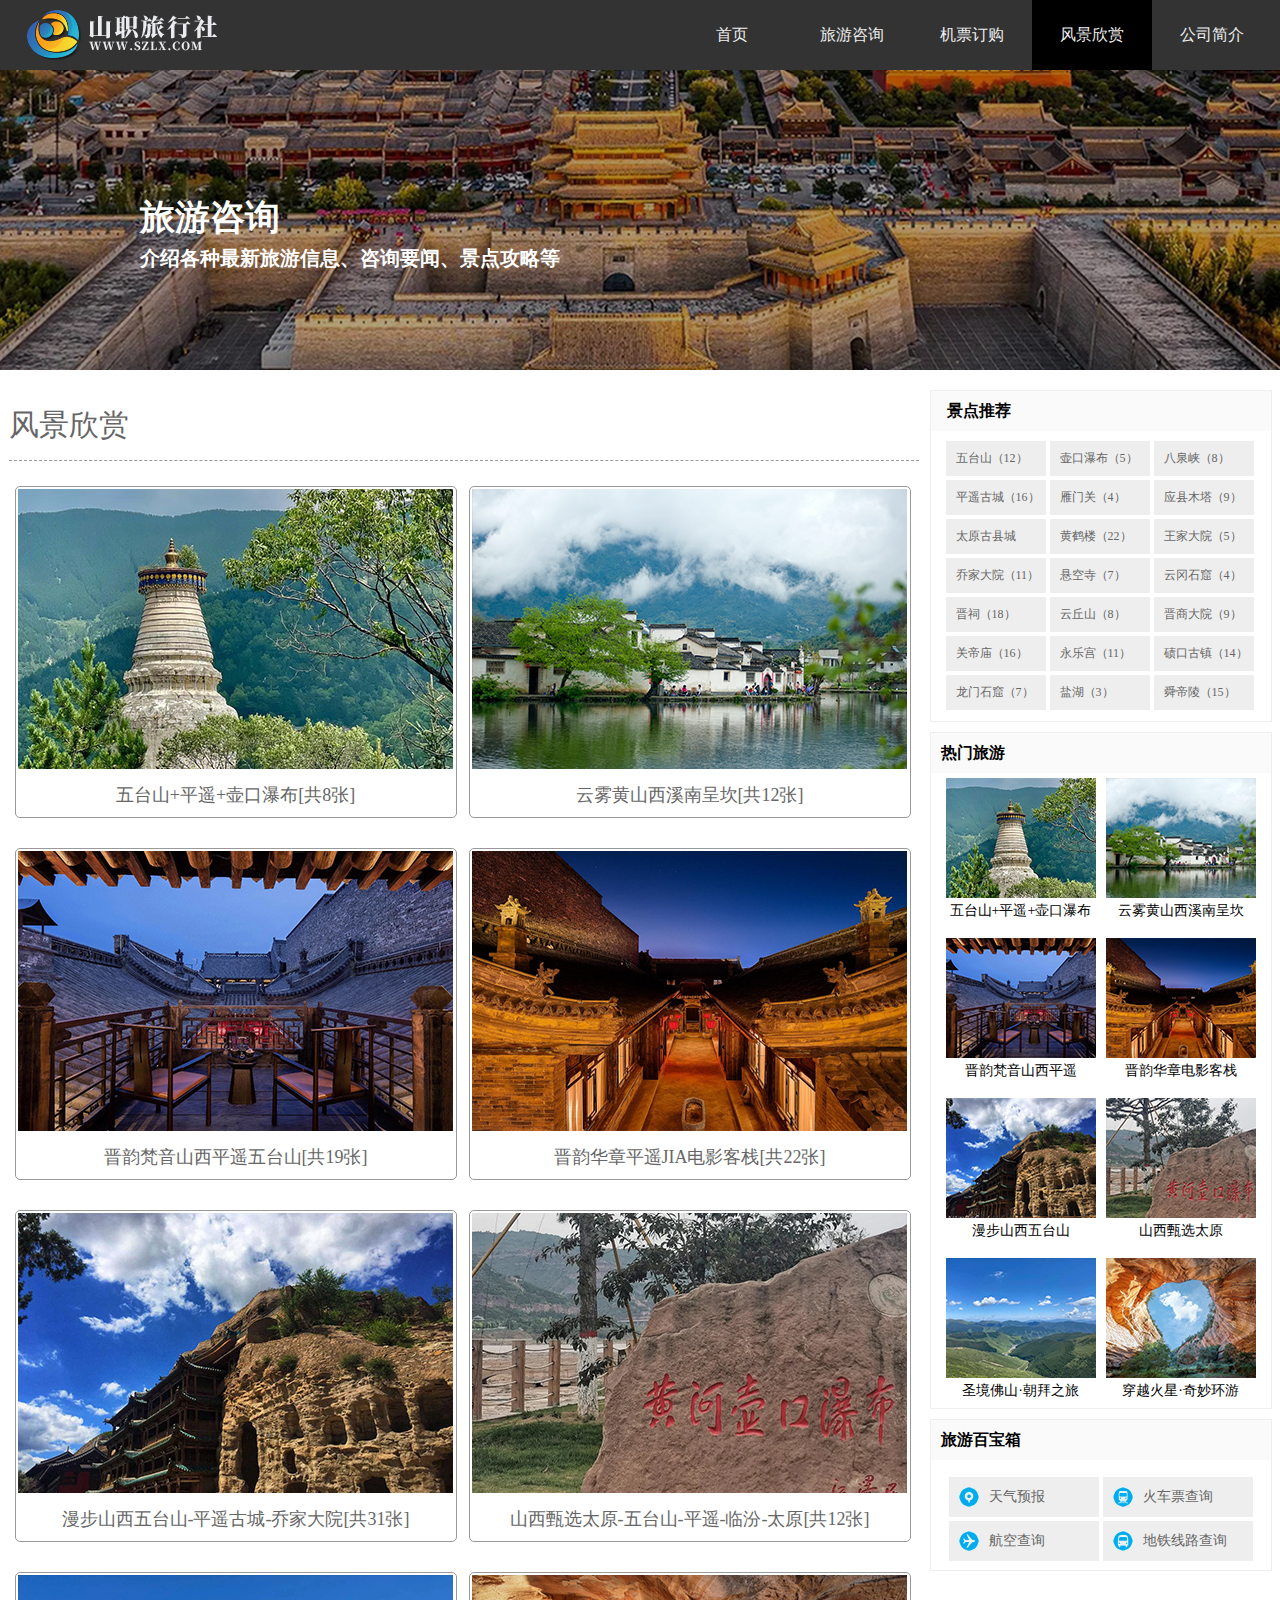
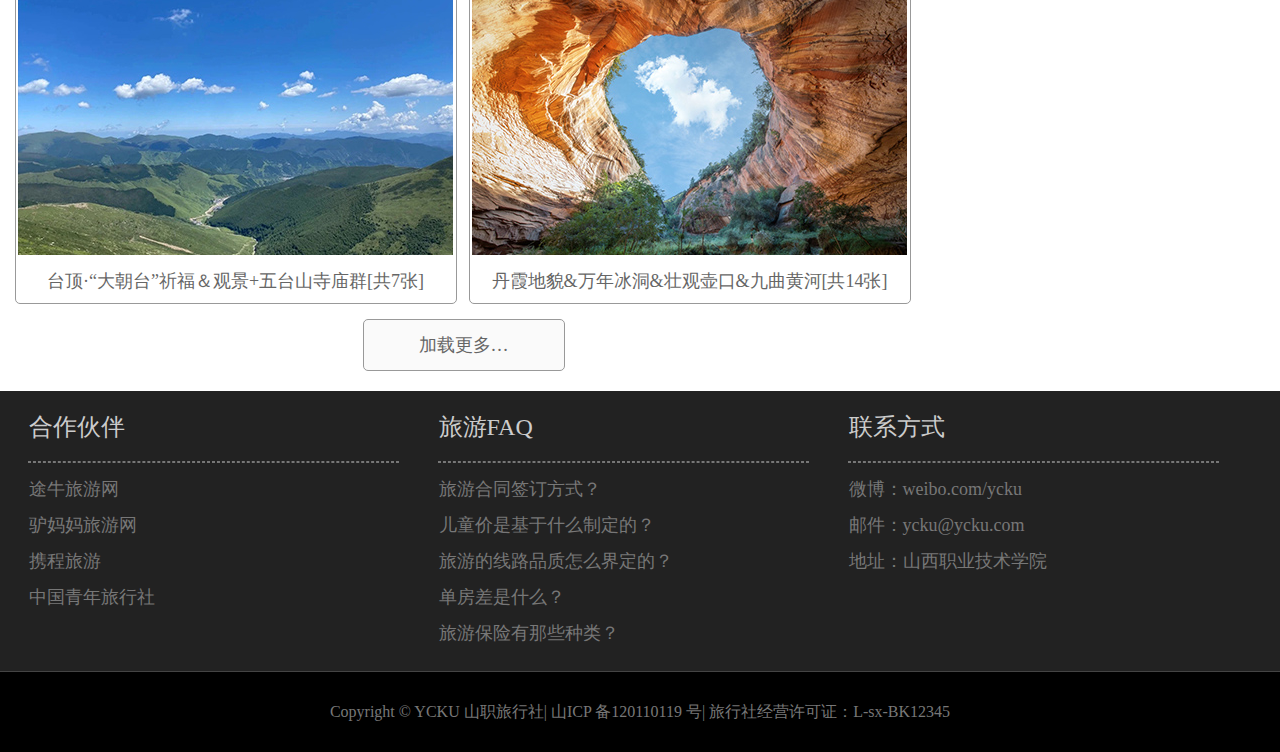
<file: ticket.html>
<!DOCTYPE html>
<html>
	<head>
		<meta charset="utf-8" />
		<title></title>
		<link rel="stylesheet" type="text/css" href="css/animate.css"/>
		<link rel="stylesheet" type="text/css" href="css/ticket.css"/>
	</head>
	<body>
		<!--头部模块-->
		<div id="header" class="animated bounceInDown">
			<div class="header_center clearfix"><!--头部有效显示区域-->
				<h1 class="header_logo">山职旅行社</h1><!--logo部分-->
				<ul class="header_nav">
					<li><a href="index.html">首页</a></li>
					<li><a href="possible.html">旅游咨询</a></li>
					<li><a href="information.html">机票订购</a></li>
					<li class="active"><a href="ticket.html">风景欣赏</a></li>
					<li><a href="about.html">公司简介</a></li>
				</ul>
			</div>
		</div>
		<!--头部模块结束-->
		<!--轮播模块-->
		<div id="search" class="animated rotateInUpLeft">
			<div class="bg"></div>
			<div class="search_center">
			<h1>旅游咨询</h1>
			<p>介绍各种最新旅游信息、咨询要闻、景点攻略等</p>
			</div>
		</div>
		<div id="tour" class="clearfix">
			<div class="tour_left">
				<h1 class="animated bounceInDown">风景欣赏</h1>
				<div class="countainer clearfix">
					<ul>
						<li class="animated bounceInLeft">
							<img src="img/s1.jpg"/>
							<p>五台山+平遥+壶口瀑布[共8张]</p>
						</li>
						<li class="animated bounceInRight">
							<img src="img/s2.jpg"/>
							<p>云雾黄山西溪南呈坎[共12张]</p>
						</li>
						<li class="animated bounceInLeft">
							<img src="img/s3.jpg"/>
							<p>晋韵梵音山西平遥五台山[共19张]</p>
						</li>
						<li class="animated bounceInRight">
							<img src="img/s4.jpg"/>
							<p>晋韵华章平遥JIA电影客栈[共22张]</p>
						</li>
						<li class="animated bounceInLeft">
							<img src="img/s5.jpg"/>
							<p>漫步山西五台山-平遥古城-乔家大院[共31张]</p>
						</li>
						<li class="animated bounceInRight">
							<img src="img/s6.jpg"/>
							<p>山西甄选太原-五台山-平遥-临汾-太原[共12张]</p>
						</li>
						<li class="animated bounceInLeft">
							<img src="img/s7.jpg"/>
							<p>台顶·“大朝台”祈福＆观景+五台山寺庙群[共7张]</p>
						</li>
						<li class="animated bounceInRight">
							<img src="img/s8.jpg"/>
							<p>丹霞地貌&万年冰洞&壮观壶口&九曲黄河[共14张]</p>
						</li>
					</ul>
				</div>
				<a href="#">加载更多…</a>
			</div>
			<div class="tour_right animated bounceInUp">
				<div class="tour_right_top">
					<h3>景点推荐</h3>
					<div class="list">
					<span>五台山（12）</span>
					<span>壶口瀑布（5）</span>
					<span>八泉峡（8）</span>
					<span>平遥古城（16）</span>
					<span>雁门关（4）</span>
					<span>应县木塔（9）</span>
					<span>太原古县城（15）</span>
					<span>黄鹤楼（22）</span>
					<span>王家大院（5）</span>
					<span>乔家大院（11）</span>
					<span>悬空寺（7）</span>
					<span>云冈石窟（4）</span>
					<span>晋祠（18）</span>
					<span>云丘山（8）</span>
					<span>晋商大院（9）</span>
					<span>关帝庙（16）</span>
					<span>永乐宫（11）</span>
					<span>碛口古镇（14）</span>
					<span>龙门石窟（7）</span>
					<span>盐湖（3）</span>
					<span>舜帝陵（15）</span>
					</div>
				</div>
				<div class="right_countainer">
					<h3>热门旅游</h3>
					<div class="list">
						<div class="tom">
							<img src="img/hot1.jpg"/>
							<p>五台山+平遥+壶口瀑布</p>
						</div>
						<div class="tom">
							<img src="img/hot2.jpg"/>
							<p>云雾黄山西溪南呈坎</p>
						</div>
						<div class="tom">
							<img src="img/hot3.jpg"/>
							<p>晋韵梵音山西平遥</p>
						</div>
						<div class="tom">
							<img src="img/hot4.jpg"/>
							<p>晋韵华章电影客栈</p>
						</div>
						<div class="tom">
							<img src="img/hot5.jpg"/>
							<p>漫步山西五台山</p>
						</div>
						<div class="tom">
							<img src="img/hot6.jpg"/>
							<p>山西甄选太原</p>
						</div>
						<div class="tom">
							<img src="img/hot7.jpg"/>
							<p>圣境佛山·朝拜之旅</p>
						</div>
						<div class="tom">
							<img src="img/hot8.jpg"/>
							<p>穿越火星·奇妙环游</p>
						</div>
					</div>
				</div>
				<div class="right_footer">
					<h3>旅游百宝箱</h3>
					<div class="list">
						<div class="tom">
							<img src="img/trea1.png"/>
							<span>天气预报</span>
						</div>
						<div class="tom">
							<img src="img/trea2.png"/>
							<span>火车票查询</span>
						</div>
						<div class="tom">
							<img src="img/trea3.png"/>
							<span>航空查询</span>
						</div>
						<div class="tom">
							<img src="img/trea4.png"/>
							<span>地铁线路查询</span>
						</div>
					</div>
				</div>
			</div>
		</div>
		<div id="footer">
			<div class="footer_center clearfix">
				<dl>
            <dt>合作伙伴</dt>
            <hr>
            <dd>途牛旅游网</dd>
            <dd>驴妈妈旅游网</dd>
            <dd>携程旅游</dd>
            <dd>中国青年旅行社</dd>
        </dl>
        <dl>
            <dt>旅游FAQ</dt>
            <hr>
            <dd>旅游合同签订方式？</dd>
            <dd>儿童价是基于什么制定的？</dd>
            <dd>旅游的线路品质怎么界定的？</dd>
            <dd>单房差是什么？</dd>
            <dd>旅游保险有那些种类？</dd>
        </dl>
        <dl>
            <dt>联系方式</dt>
            <hr>
            <dd>微博：weibo.com/ycku</dd>
            <dd>邮件：ycku@ycku.com</dd>
            <dd>地址：山西职业技术学院</dd>
        </dl>
			</div>
			<p>
        		Copyright © YCKU 山职旅行社| 山ICP 备120110119 号| 旅行社经营许可证：L-sx-BK12345
   			 </p>
		</div>
	</body>
</html>
</file>
<file: css/style.css>
@charset "utf-8";
body,div,ul,li,a,p,h1,h2,h3,h4,h5,h6,dl,dt,dd{
	padding: 0;
	margin: 0;
}
ul{
	list-style: none;
}
a{
	text-decoration: none;
}
.clearfix:after{/*高级清除浮动*/
	content: "";
	visibility: hidden;
	display: block;
	height: 0;
	clear: both;
}
.clearfix{/*兼容IE低版本浏览器*/
	zoom: 1;
}
/************************头部样式***************************/
#header{
	width: 100%;
	background: #333;
}
#header .header_center{
	width: 1263px;
	margin: 0 auto;
}
#header .header_logo{
	width: 240px;
	height: 70px;
	float: left;
	text-indent: -9999px;
	background: url("../img/logo.png");
}
#header .header_nav{
	height: 70px;
	float: right;
}
#header .header_nav li{
	float: left;
	width: 120px;
	line-height: 70px;
	text-align: center;
}
#header .header_nav li a{
	color: #eee;
	display: block;
}
#header .header_nav .active{
	background: #000;
}
#header .header_nav li:hover{
	background: #000;
}
/************************头部样式结束***************************/


/************************轮播样式***************************/
#search{
	width: 100%;
	height: 600px;
	background: url("../img/search.jpg") no-repeat center;
	position: relative;
}
#search .search_center{
	width: 600px;
	height: 60px;
	background: #000;
	opacity: 0.6;
	filter: alpha(opacity=60);/*兼容IE低版本*/
	position: absolute;
	left: 50%;
	top: 50%;
	margin: -30px 0 0 -300px;
	border-radius: 10px;
}
#search .search_text{
	width: 446px;
	height: 52px;
	background-color: #eee;
	color: #666;
	border: 1px solid #666;
	border-radius: 10px;
	position: absolute;
	left: 50%;
	top: 50%;
	margin: -28px 0 0 -295px;
    font-size: 24px;
    padding: 0 10px;
    outline: none;
}
#search .search_btn{
	width: 120px;
	height: 54px;
	background-color: #eee;
	border: 1px solid #666;
	border-radius: 10px;
	position: absolute;
	cursor: pointer;
	left: 50%;
    top:50%;
    margin: -28px 0 0 177px;
}
/************************轮播样式结束***************************/
/************************内容样式***************************/
#tour{
	width: 1263px;
	margin: 20px auto;
}
#tour .tour_title{
	text-align: center;
	color: #666;
}
#tour .tour_title h1{
	font-size: 45px;
	letter-spacing: 2px;
}
#tour .tour_title p{
	margin: 10px 0;
}
#tour .tour_container{
	width: 100%;
}
#tour .tour_container li{
	position: relative;
	width: 380px;
	border: 1px solid #ccc;
	padding: 4px;
	border-radius: 4px;
	float: left;
	margin: 15px 12px;
}
#tour .tour_container li .desc{
	padding: 7px 0 5px 0;
	color: #666;
	font-size: 14px;
	line-height: 1.5;
	letter-spacing: 2px;
}
#tour .tour_container li .desc strong{
	color: #333;
	font-style: normal;
}
#tour .info{
	padding-top: 5px;
}
#tour .info .sat{
	float: right;
	font-style: normal;
	position: relative;
	right: 5px;
	top: 5px;
}
#tour .info .price{
    color: #f60;
}
#tour .desc .info .price strong{
	color: #f60;
	font-weight: bold;
    font-size: 16px;
}
#tour .type{
	width: 90px;
	height: 25px;
	position: absolute;
	line-height: 25px;
	font-size: 14px;
	text-align: center;
	color: #fff;
	background-color: #59b200;
	left: 4px;
	top: 4px;
}
/************************内容样式结束***************************/
/************************底部样式***************************/
#footer{
	width: 100%;
	background-color: #222;
}
#footer .footer_center{
	width: 1263px;
	margin: 0 auto;
}
#footer .footer_center dl{
	float: left;
	width: 410px;
	height: 280px;
	color: #666;
}
#footer .footer_center dl dt{
	font-size: 24px;
	padding: 20px 0 10px 20px;
	color: #ccc;
}
#footer .footer_center hr{
	width: 90%;
	border: 1px dashed #777;
}
#footer .footer_center dl dd{
	color: #777;
	padding-left: 20px;
	font-size: 18px;
	line-height: 2;
}
#footer p{
	height: 80px;
	line-height: 80px;
	background: #000;
	text-align: center;
    color: #777;
    border-top: 1px solid #444;
}
</file>
<file: css/about.css>
@charset "utf-8";
body,div,ul,li,a,p,h1,h2,h3,h4,h5,h6,dl,dt,dd{
	padding: 0;
	margin: 0;
}
ul{
	list-style: none;
}
a{
	text-decoration: none;
}
*{
outline:none;
}
.clearfix:after{/*高级清除浮动*/
	content: "";
	visibility: hidden;
	display: block;
	height: 0;
	clear: both;
}
.clearfix{/*兼容IE低版本浏览器*/
	zoom: 1;
}
/************************头部样式***************************/
#header{
	width: 100%;
	background: #333;
}
#header .header_center{
	width: 1263px;
	margin: 0 auto;
}
#header .header_logo{
	width: 240px;
	height: 70px;
	float: left;
	text-indent: -9999px;
	background: url("../img/logo.png");
}
#header .header_nav{
	height: 70px;
	float: right;
}
#header .header_nav li{
	float: left;
	width: 120px;
	line-height: 70px;
	text-align: center;
}
#header .header_nav li a{
	color: #eee;
	display: block;
}
#header .header_nav .active{
	background: #000;
}
#header .header_nav li:hover{
	background: #000;
}
/************************头部样式结束***************************/


/************************轮播样式***************************/
#search{
	width: 100%;
	height: 300px;
	background: url("../img/headline.jpg") no-repeat center;
	position: relative;
}
#search .bg{
	width: 100%;
	height: 300px;
	position: absolute;
	background: black;
	opacity: 0.3;
	filter: alpha(opacity=30);
}
#search .search_center{
	width: 450px;
	height: 75px;
	position: absolute;
	left: 50%;
	top: 50%;
	margin: -30px 0 0 -500px;
}
#search .search_center h1{
	color: white;
	font-size: 35px;
	height: 55px;
	line-height: 55px;
	text-align: left;
}
#search .search_center p{
	color: white;
	text-align: left;
	font-size: 20px;
	height: 20px;
	font-weight: bold;
}
#search .search_btn{
	width: 120px;
	height: 54px;
	background-color: #eee;
	border: 1px solid #666;
	border-radius: 10px;
	position: absolute;
	cursor: pointer;
	left: 50%;
    top:50%;
    margin: -28px 0 0 177px;
}
/************************轮播样式结束***************************/
/************************内容样式***************************/
#tour{
	width: 1263px;
	margin: 20px auto;
}
#tour .tour_left{
	width: 910px;
	float: left;
}
#tour .tour_left h1{
	width: 910px;
	height: 70px;
	font-size: 30px;
	line-height: 70px;
	color: #666;
	border-bottom:1px dashed #999;
	font-weight: normal;
}
#tour .tour_left p{
	margin-top: 30px;
	font-size: 18px;
	color: #666;
	line-height: 40px;
}
#tour .tour_left h2{
	width: 910px;
	height: 70px;
	font-size: 30px;
	line-height: 70px;
	color: #666;
	border-bottom:1px dashed #999;
	font-weight: normal;
	margin-top: 65px;
}
#tour .tour_left ul{
	margin-top: 25px;
}
#tour .tour_left ul li{
	height: 35px;
	font-size: 18px;
	line-height: 35px;
	color: #666;
}
#tour .tour_right{
	float: right;
}
#tour .tour_right_top{
	width: 340px;
	height: 330px;
	border: 1px solid #eee;
}
#tour .tour_right .tour_right_top h3{
	line-height: 40px;
	text-indent: 1em;
	height: 40px;
	background: #fafafa;
	font-size: 16px;
}
#tour .tour_right .tour_right_top .list span{
	display: block;
	width: 100px;
	height: 35px;
	background: #eee;
	color: #666;
	font-size: 12px;
	float: left;
	line-height: 35px;
	margin: 2px;
	text-indent: 10px;
}
#tour .tour_right .tour_right_top .list{
	margin: 8px 13px;
}
#tour .tour_right .tour_right_top .list span:hover{
	background: #458b00;
	color: white;
	cursor: pointer;
}
#tour .tour_right .right_countainer{
	width: 340px;
	height: 675px;
	border: 1px solid #eee;
	margin-top: 10px;
}
#tour .tour_right .right_countainer h3{
	height: 40px;
	background: #fafafa;
	line-height: 40px;
	text-indent: 10px;
	font-size: 16px;
}
#tour .tour_right .right_countainer .list .tom{
	width: 150px;
	height: 150px;
	margin: 5px;
	float: left;
}
#tour .tour_right .right_countainer .list .tom p{
	height: 30px;
	font-size: 14px;
	text-align: center;
}
#tour .tour_right .right_countainer .list{
	margin: auto 10px;
}
#tour .tour_right .right_footer{
	width: 340px;
	height: 150px;
	border: 1px solid #eee;
	margin-top: 10px;
}
#tour .tour_right .right_footer .list{
	margin: 15px 16px;
}
#tour .tour_right .right_footer h3{
	height: 40px;
	font-size: 16px;
	text-indent: 10px;
	line-height: 40px;
	background: #fafafa;
}
#tour .tour_right .right_footer .tom{
	float: left;
	width: 150px;
	height: 40px;
	background: #eee;
	margin: 2px;
}
#tour .tour_right .right_footer .tom span{
	font-size: 14px;
	line-height: 40px;
	color: #666;
	display: block;
	float: left;
}
#tour .tour_right .right_footer .tom img{
	padding: 10px 10px;
	float: left;
}
/************************内容样式结束***************************/
/************************底部样式***************************/
#footer{
	width: 100%;
	background-color: #222;
}
#footer .footer_center{
	width: 1263px;
	margin: 0 auto;
}
#footer .footer_center dl{
	float: left;
	width: 410px;
	height: 280px;
	color: #666;
}
#footer .footer_center dl dt{
	font-size: 24px;
	padding: 20px 0 10px 20px;
	color: #ccc;
}
#footer .footer_center hr{
	width: 90%;
	border: 1px dashed #777;
}
#footer .footer_center dl dd{
	color: #777;
	padding-left: 20px;
	font-size: 18px;
	line-height: 2;
}
#footer p{
	height: 80px;
	line-height: 80px;
	background: #000;
	text-align: center;
    color: #777;
    border-top: 1px solid #444;
}
</file>
<file: css/information.css>
@charset "utf-8";
body,div,ul,li,a,p,h1,h2,h3,h4,h5,h6,dl,dt,dd{
	padding: 0;
	margin: 0;
}
ul{
	list-style: none;
}
a{
	text-decoration: none;
}
*{
outline:none;
}
.clearfix:after{/*高级清除浮动*/
	content: "";
	visibility: hidden;
	display: block;
	height: 0;
	clear: both;
}
.clearfix{/*兼容IE低版本浏览器*/
	zoom: 1;
}
/************************头部样式***************************/
#header{
	width: 100%;
	background: #333;
}
#header .header_center{
	width: 1263px;
	margin: 0 auto;
}
#header .header_logo{
	width: 240px;
	height: 70px;
	float: left;
	text-indent: -9999px;
	background: url("../img/logo.png");
}
#header .header_nav{
	height: 70px;
	float: right;
}
#header .header_nav li{
	float: left;
	width: 120px;
	line-height: 70px;
	text-align: center;
}
#header .header_nav li a{
	color: #eee;
	display: block;
}
#header .header_nav .active{
	background: #000;
}
#header .header_nav li:hover{
	background: #000;
}
/************************头部样式结束***************************/


/************************轮播样式***************************/
#search{
	width: 100%;
	height: 300px;
	background: url("../img/headline.jpg") no-repeat center;
	position: relative;
}
#search .bg{
	width: 100%;
	height: 300px;
	position: absolute;
	background: black;
	opacity: 0.3;
	filter: alpha(opacity=30);
}
#search .search_center{
	width: 450px;
	height: 75px;
	position: absolute;
	left: 50%;
	top: 50%;
	margin: -30px 0 0 -500px;
}
#search .search_center h1{
	color: white;
	font-size: 35px;
	height: 55px;
	line-height: 55px;
	text-align: left;
}
#search .search_center p{
	color: white;
	text-align: left;
	font-size: 20px;
	height: 20px;
	font-weight: bold;
}
#search .search_btn{
	width: 120px;
	height: 54px;
	background-color: #eee;
	border: 1px solid #666;
	border-radius: 10px;
	position: absolute;
	cursor: pointer;
	left: 50%;
    top:50%;
    margin: -28px 0 0 177px;
}
/************************轮播样式结束***************************/
/************************内容样式***************************/
#tour{
	width: 1263px;
	margin: 20px auto;
}
#tour .tour_left{
	width: 910px;
	float: left;
}
#tour .tour_left h1{
	width: 910px;
	height: 70px;
	font-size: 30px;
	line-height: 70px;
	color: #666;
	border-bottom:1px dashed #999;
	font-weight: normal;
}
#tour .tour_left dl{
	font-size: 18px;
	color: #666;
	height: 70px;
}
#tour .tour_left .btn span{
	font-size: 18px;
	color: #666;
	margin-right: 25px;
}
#tour .tour_left .btn input{
	width: 260px;
	height: 40px;
	border-radius: 5px;
	margin: 10px 25px 10px 0;
	border: 1px solid #999;
	text-indent: 5px;
	color: #999;
}
#tour .tour_left dl dt{
	float: left;
	line-height: 70px;
}
#tour .tour_left dl dd{
	width: 50px;
	height: 30px;
	float: left;
	margin: 20px 0 0 25px;
	text-align: center;
	line-height: 30px;
}
#tour .tour_left dl dd:hover{
	color: white;
	background: #458b00;
	border-radius: 5px;
}
#tour .tour_left table .s1{
	width: 187px;
	height: 53px;
}
#tour .tour_left table .s2{
	width: 110px;
	height: 53px;
}
#tour .tour_left table .s3{
	width: 95px;
	height: 53px;
}
#tour .tour_left table .s4{
	width: 87px;
	height: 53px;
}
#tour .tour_left table .s5{
	width: 87px;
	height: 53px;
}
#tour .tour_left table .s6{
	width: 171px;
	height: 53px;
}
#tour .tour_left table .s7{
	width: 172px;
	height: 53px;
}
#tour .tour_left table{
	border: 1px solid #999;
	border-collapse: collapse;
}
#tour .tour_left table td,
#tour .tour_left table th{
	border-bottom: 1px solid #999;
}
#tour .tour_left table th{
	font-size: 18px;
	font-weight: bold;
	color: #666;
}
#tour .tour_left table td{
	font-size: 18px;
	color: #666;
	text-align: center;
	height: 53px;
}
#tour .tour_left table .free{
	color: #f60;
}
#tour .tour_left table .t2{
	background: #fafafa;
}
#tour .tour_left table td a{
	display: block;
	background: #f60;
	color: white;
	width: 80px;
	height: 35px;
	border-radius: 5px;
	line-height: 35px;
	text-align: center;
	margin: 0 auto;
}
#tour .tour_right{
	float: right;
}
#tour .tour_right_top{
	width: 340px;
	height: 330px;
	border: 1px solid #eee;
}
#tour .tour_right .tour_right_top h3{
	line-height: 40px;
	text-indent: 1em;
	height: 40px;
	background: #fafafa;
	font-size: 16px;
}
#tour .tour_right .tour_right_top .list span{
	display: block;
	width: 100px;
	height: 35px;
	background: #eee;
	color: #666;
	font-size: 12px;
	float: left;
	line-height: 35px;
	margin: 2px;
	text-indent: 10px;
}
#tour .tour_right .tour_right_top .list{
	margin: 8px 13px;
}
#tour .tour_right .tour_right_top .list span:hover{
	background: #458b00;
	color: white;
	cursor: pointer;
}
#tour .tour_right .right_countainer{
	width: 340px;
	height: 675px;
	border: 1px solid #eee;
	margin-top: 10px;
}
#tour .tour_right .right_countainer h3{
	height: 40px;
	background: #fafafa;
	line-height: 40px;
	text-indent: 10px;
	font-size: 16px;
}
#tour .tour_right .right_countainer .list .tom{
	width: 150px;
	height: 150px;
	margin: 5px;
	float: left;
}
#tour .tour_right .right_countainer .list .tom p{
	height: 30px;
	font-size: 14px;
	text-align: center;
}
#tour .tour_right .right_countainer .list{
	margin: auto 10px;
}
#tour .tour_right .right_footer{
	width: 340px;
	height: 150px;
	border: 1px solid #eee;
	margin-top: 10px;
}
#tour .tour_right .right_footer .list{
	margin: 15px 16px;
}
#tour .tour_right .right_footer h3{
	height: 40px;
	font-size: 16px;
	text-indent: 10px;
	line-height: 40px;
	background: #fafafa;
}
#tour .tour_right .right_footer .tom{
	float: left;
	width: 150px;
	height: 40px;
	background: #eee;
	margin: 2px;
}
#tour .tour_right .right_footer .tom span{
	font-size: 14px;
	line-height: 40px;
	color: #666;
	display: block;
	float: left;
}
#tour .tour_right .right_footer .tom img{
	padding: 10px 10px;
	float: left;
}
/************************内容样式结束***************************/
/************************底部样式***************************/
#footer{
	width: 100%;
	background-color: #222;
}
#footer .footer_center{
	width: 1263px;
	margin: 0 auto;
}
#footer .footer_center dl{
	float: left;
	width: 410px;
	height: 280px;
	color: #666;
}
#footer .footer_center dl dt{
	font-size: 24px;
	padding: 20px 0 10px 20px;
	color: #ccc;
}
#footer .footer_center hr{
	width: 90%;
	border: 1px dashed #777;
}
#footer .footer_center dl dd{
	color: #777;
	padding-left: 20px;
	font-size: 18px;
	line-height: 2;
}
#footer p{
	height: 80px;
	line-height: 80px;
	background: #000;
	text-align: center;
    color: #777;
    border-top: 1px solid #444;
}
</file>
<file: css/possible.css>
﻿@charset "utf-8";
body,div,ul,li,a,p,h1,h2,h3,h4,h5,h6,dl,dt,dd{
	padding: 0;
	margin: 0;
}
ul{
	list-style: none;
}
a{
	text-decoration: none;
}
*{
outline:none;
}
.clearfix:after{/*高级清除浮动*/
	content: "";
	visibility: hidden;
	display: block;
	height: 0;
	clear: both;
}
.clearfix{/*兼容IE低版本浏览器*/
	zoom: 1;
}
/************************头部样式***************************/
#header{
	width: 100%;
	background: #333;
}
#header .header_center{
	width: 1263px;
	margin: 0 auto;
}
#header .header_logo{
	width: 240px;
	height: 70px;
	float: left;
	text-indent: -9999px;
	background: url("../img/logo.png");
}
#header .header_nav{
	height: 70px;
	float: right;
}
#header .header_nav li{
	float: left;
	width: 120px;
	line-height: 70px;
	text-align: center;
}
#header .header_nav li a{
	color: #eee;
	display: block;
}
#header .header_nav .active{
	background: #000;
}
#header .header_nav li:hover{
	background: #000;
}
/************************头部样式结束***************************/


/************************轮播样式***************************/
#search{
	width: 100%;
	height: 300px;
	background: url("../img/headline.jpg") no-repeat center;
	position: relative;
}
#search .bg{
	width: 100%;
	height: 300px;
	position: absolute;
	background: black;
	opacity: 0.3;
	filter: alpha(opacity=30);
}
#search .search_center{
	width: 450px;
	height: 75px;
	position: absolute;
	left: 50%;
	top: 50%;
	margin: -30px 0 0 -500px;
}
#search .search_center h1{
	color: white;
	font-size: 35px;
	height: 55px;
	line-height: 55px;
	text-align: left;
}
#search .search_center p{
	color: white;
	text-align: left;
	font-size: 20px;
	height: 20px;
	font-weight: bold;
}
#search .search_btn{
	width: 120px;
	height: 54px;
	background-color: #eee;
	border: 1px solid #666;
	border-radius: 10px;
	position: absolute;
	cursor: pointer;
	left: 50%;
    top:50%;
    margin: -28px 0 0 177px;
}
/************************轮播样式结束***************************/
/************************内容样式***************************/
#tour{
	width: 1263px;
	margin: 20px auto;
}
#tour .tour_left{
	width: 910px;
	float: left;
}
#tour .tour_left .tour_left_nav{
	width: 910px;
	background: #eee;
}
#tour .tour_left .tour_left_nav p{
	width: 150px;
	height: 45px;
	color: #666;
	font-size: 16px;
	line-height: 45px;
	text-align: center;
	float: left;
	position: relative;
	left: 1px;
	border-top: 2px solid #eee;
	top: -1px;
}
#tour .tour_left .tour_left_nav p.list{
	height: 44px;
	position: relative;
	left: 1px;
	border-top: 2px solid #59b200;
	top: -1px;
}
#tour .tour_left .tour_left_nav p:hover{
	background: #fff;
	color: #666;
	border-top: 2px solid #59b200;
}

#tour .tour_left .tour_left_nav ul{
	float: right;
	margin-top: 10px;
}
#tour .tour_left .tour_left_nav ul li{
	float: left;
	width: 50px;
	height: 25px;
	text-align: center;
	line-height: 25px;
	font-size: 16px;
	color: #666;
	margin: 0 10px;
}
#tour .tour_left .tour_left_nav ul li:hover{
	color: white;
	background: #458b00;
}
#tour .tour_left ul li{
	width: 910px;
	height: 230px;
	border: 1px solid #eee;
	margin: 20px auto;
	position: relative;
}
#tour .tour_left ul li img{
	width: 380px;
	height: 230px;
	float: left;
}
#tour .tour_left ul li h2{
	font-size: 20px;
	float: left;
	margin: 15px 0 0 25px;
	text-align: left;
	
}
#tour .tour_left ul li .sat{
	float: right;
	font-size: 15px;
	color: #ff6600;
	margin: 60px 30px 0 0;
}
#tour .tour_left ul li input{
	position: absolute;
	right: 25px;
	top: 110px;
	width: 150px;
	height: 40px;
	background: #ff6600;
	border: none;
	border-radius: 5px;
	font-size: 18px;
	color: white;
}
#tour .tour_left ul li .sat strong{
	font-size: 26px;
}
#tour .tour_left ul li .sat span{
	font: 12px;
	color: #666;
	text-decoration: line-through;
}
#tour .tour_left ul li .crile{
	font-size: 12px;
	color: #666;
	float: left;
	margin: 30px 0 0 25px;
	line-height: 18px;
}
#tour .tour_left ul li .btn,
#tour .tour_left ul li .obtn{
	font-size: 14px;
	color: #666;
	position: absolute;
	right: 250px;
}
#tour .tour_left ul li .btn{
	position: absolute;
	right: 250px;
	top: 120px;
}
#tour .tour_left ul li .obtn{
	position: absolute;
	right: 290px;
	top: 150px;
}
#tour .tour_left ul li .btn span{
	border: 1px solid #458b00;
	border-radius: 3px;
	width: 45px;
	text-align: center;
	display: block;
	float: left;
	color: #458b00;
}
#tour .tour_left ul li .obtn span{
	border: 1px solid #458b00;
	border-radius: 3px;
	width: 45px;
	text-align: center;
	display: block;
	float: left;
	color: #458b00;
}
#tour .tour_left ul li .buttom{
	width: 530px;
	height: 30px;
	background: #fafafa;
	font-size: 14px;
	color: #666;
	position: absolute;
	bottom: 0;
	right: 0;
	line-height: 30px;
	text-indent: 2em;
}
#tour .tour_left ul li .buttom span{
	color: #458b00;
}
#tour .tour_left ul li .sea{
	position: absolute;
	right: 0;
	top: 0;
	width: 50px;
	height: 50px;
}
#tour .tour_left ul li .fon{
	position: absolute;
	width: 90px;
	height: 25px;
	background: #59b200;
	color: white;
	font-size: 12px;
	text-align: center;
	line-height: 25px;
}
#tour .tour_right{
	float: right;
}
#tour .tour_right_top{
	width: 340px;
	height: 330px;
	border: 1px solid #eee;
}
#tour .tour_right .tour_right_top h3{
	line-height: 40px;
	text-indent: 1em;
	height: 40px;
	background: #fafafa;
	font-size: 16px;
}
#tour .tour_right .tour_right_top .list span{
	display: block;
	width: 100px;
	height: 35px;
	background: #eee;
	color: #666;
	font-size: 12px;
	float: left;
	line-height: 35px;
	margin: 2px;
	text-indent: 10px;
}
#tour .tour_right .tour_right_top .list{
	margin: 8px 13px;
}
#tour .tour_right .tour_right_top .list span:hover{
	background: #458b00;
	color: white;
	cursor: pointer;
}
#tour .tour_right .right_countainer{
	width: 340px;
	height: 675px;
	border: 1px solid #eee;
	margin-top: 10px;
}
#tour .tour_right .right_countainer h3{
	height: 40px;
	background: #fafafa;
	line-height: 40px;
	text-indent: 10px;
	font-size: 16px;
}
#tour .tour_right .right_countainer .list .tom{
	width: 150px;
	height: 150px;
	margin: 5px;
	float: left;
}
#tour .tour_right .right_countainer .list .tom p{
	height: 30px;
	font-size: 14px;
	text-align: center;
}
#tour .tour_right .right_countainer .list{
	margin: auto 10px;
}
#tour .tour_right .right_footer{
	width: 340px;
	height: 150px;
	border: 1px solid #eee;
	margin-top: 10px;
}
#tour .tour_right .right_footer .list{
	margin: 15px 16px;
}
#tour .tour_right .right_footer h3{
	height: 40px;
	font-size: 16px;
	text-indent: 10px;
	line-height: 40px;
	background: #fafafa;
}
#tour .tour_right .right_footer .tom{
	float: left;
	width: 150px;
	height: 40px;
	background: #eee;
	margin: 2px;
}
#tour .tour_right .right_footer .tom span{
	font-size: 14px;
	line-height: 40px;
	color: #666;
	display: block;
	float: left;
}
#tour .tour_right .right_footer .tom img{
	padding: 10px 10px;
	float: left;
}
/************************内容样式结束***************************/
/************************底部样式***************************/
#footer{
	width: 100%;
	background-color: #222;
}
#footer .footer_center{
	width: 1263px;
	margin: 0 auto;
}
#footer .footer_center dl{
	float: left;
	width: 410px;
	height: 280px;
	color: #666;
}
#footer .footer_center dl dt{
	font-size: 24px;
	padding: 20px 0 10px 20px;
	color: #ccc;
}
#footer .footer_center hr{
	width: 90%;
	border: 1px dashed #777;
}
#footer .footer_center dl dd{
	color: #777;
	padding-left: 20px;
	font-size: 18px;
	line-height: 2;
}
#footer p{
	height: 80px;
	line-height: 80px;
	background: #000;
	text-align: center;
    color: #777;
    border-top: 1px solid #444;
}
</file>
<file: css/ticket.css>
@charset "utf-8";
body,div,ul,li,a,p,h1,h2,h3,h4,h5,h6,dl,dt,dd{
	padding: 0;
	margin: 0;
}
ul{
	list-style: none;
}
a{
	text-decoration: none;
}
*{
outline:none;
}
.clearfix:after{/*高级清除浮动*/
	content: "";
	visibility: hidden;
	display: block;
	height: 0;
	clear: both;
}
.clearfix{/*兼容IE低版本浏览器*/
	zoom: 1;
}
/************************头部样式***************************/
#header{
	width: 100%;
	background: #333;
}
#header .header_center{
	width: 1263px;
	margin: 0 auto;
}
#header .header_logo{
	width: 240px;
	height: 70px;
	float: left;
	text-indent: -9999px;
	background: url("../img/logo.png");
}
#header .header_nav{
	height: 70px;
	float: right;
}
#header .header_nav li{
	float: left;
	width: 120px;
	line-height: 70px;
	text-align: center;
}
#header .header_nav li a{
	color: #eee;
	display: block;
}
#header .header_nav .active{
	background: #000;
}
#header .header_nav li:hover{
	background: #000;
}
/************************头部样式结束***************************/


/************************轮播样式***************************/
#search{
	width: 100%;
	height: 300px;
	background: url("../img/headline.jpg") no-repeat center;
	position: relative;
}
#search .bg{
	width: 100%;
	height: 300px;
	position: absolute;
	background: black;
	opacity: 0.3;
	filter: alpha(opacity=30);
}
#search .search_center{
	width: 450px;
	height: 75px;
	position: absolute;
	left: 50%;
	top: 50%;
	margin: -30px 0 0 -500px;
}
#search .search_center h1{
	color: white;
	font-size: 35px;
	height: 55px;
	line-height: 55px;
	text-align: left;
}
#search .search_center p{
	color: white;
	text-align: left;
	font-size: 20px;
	height: 20px;
	font-weight: bold;
}
#search .search_btn{
	width: 120px;
	height: 54px;
	background-color: #eee;
	border: 1px solid #666;
	border-radius: 10px;
	position: absolute;
	cursor: pointer;
	left: 50%;
    top:50%;
    margin: -28px 0 0 177px;
}
/************************轮播样式结束***************************/
/************************内容样式***************************/
#tour{
	width: 1263px;
	margin: 20px auto;
}
#tour .tour_left{
	width: 910px;
	float: left;
}
#tour .tour_left h1{
	width: 910px;
	height: 70px;
	font-size: 30px;
	line-height: 70px;
	color: #666;
	border-bottom:1px dashed #999;
	font-weight: normal;
}
#tour .tour_left .countainer{
	margin-top: 10px;
}
#tour .tour_left .countainer ul li{
	float: left;
	margin: 15px 6px;
	border: 1px solid #999;
	width: 440px;
	height: 330px;
	border-radius: 5px;
}
#tour .tour_left .countainer ul li img{
	margin: 2px;
	margin-bottom: 0;
}
#tour .tour_left .countainer ul li p{
	height: 45px;
	line-height: 45px;
	color: #666;
	font-size: 18px;
	text-align: center;
}
#tour .tour_left a{
	display: block;
	width: 200px;
	height: 50px;
	background: #fafafa;
	border-radius: 5px;
	color: #666;
	font-size: 18px;
	border: 1px solid #999;
	line-height: 50px;
	text-align: center;
	margin: auto;
}
#tour .tour_right{
	float: right;
}
#tour .tour_right_top{
	width: 340px;
	height: 330px;
	border: 1px solid #eee;
}
#tour .tour_right .tour_right_top h3{
	line-height: 40px;
	text-indent: 1em;
	height: 40px;
	background: #fafafa;
	font-size: 16px;
}
#tour .tour_right .tour_right_top .list span{
	display: block;
	width: 100px;
	height: 35px;
	background: #eee;
	color: #666;
	font-size: 12px;
	float: left;
	line-height: 35px;
	margin: 2px;
	text-indent: 10px;
}
#tour .tour_right .tour_right_top .list{
	margin: 8px 13px;
}
#tour .tour_right .tour_right_top .list span:hover{
	background: #458b00;
	color: white;
	cursor: pointer;
}
#tour .tour_right .right_countainer{
	width: 340px;
	height: 675px;
	border: 1px solid #eee;
	margin-top: 10px;
}
#tour .tour_right .right_countainer h3{
	height: 40px;
	background: #fafafa;
	line-height: 40px;
	text-indent: 10px;
	font-size: 16px;
}
#tour .tour_right .right_countainer .list .tom{
	width: 150px;
	height: 150px;
	margin: 5px;
	float: left;
}
#tour .tour_right .right_countainer .list .tom p{
	height: 30px;
	font-size: 14px;
	text-align: center;
}
#tour .tour_right .right_countainer .list{
	margin: auto 10px;
}
#tour .tour_right .right_footer{
	width: 340px;
	height: 150px;
	border: 1px solid #eee;
	margin-top: 10px;
}
#tour .tour_right .right_footer .list{
	margin: 15px 16px;
}
#tour .tour_right .right_footer h3{
	height: 40px;
	font-size: 16px;
	text-indent: 10px;
	line-height: 40px;
	background: #fafafa;
}
#tour .tour_right .right_footer .tom{
	float: left;
	width: 150px;
	height: 40px;
	background: #eee;
	margin: 2px;
}
#tour .tour_right .right_footer .tom span{
	font-size: 14px;
	line-height: 40px;
	color: #666;
	display: block;
	float: left;
}
#tour .tour_right .right_footer .tom img{
	padding: 10px 10px;
	float: left;
}
/************************内容样式结束***************************/
/************************底部样式***************************/
#footer{
	width: 100%;
	background-color: #222;
}
#footer .footer_center{
	width: 1263px;
	margin: 0 auto;
}
#footer .footer_center dl{
	float: left;
	width: 410px;
	height: 280px;
	color: #666;
}
#footer .footer_center dl dt{
	font-size: 24px;
	padding: 20px 0 10px 20px;
	color: #ccc;
}
#footer .footer_center hr{
	width: 90%;
	border: 1px dashed #777;
}
#footer .footer_center dl dd{
	color: #777;
	padding-left: 20px;
	font-size: 18px;
	line-height: 2;
}
#footer p{
	height: 80px;
	line-height: 80px;
	background: #000;
	text-align: center;
    color: #777;
    border-top: 1px solid #444;
}
</file>
